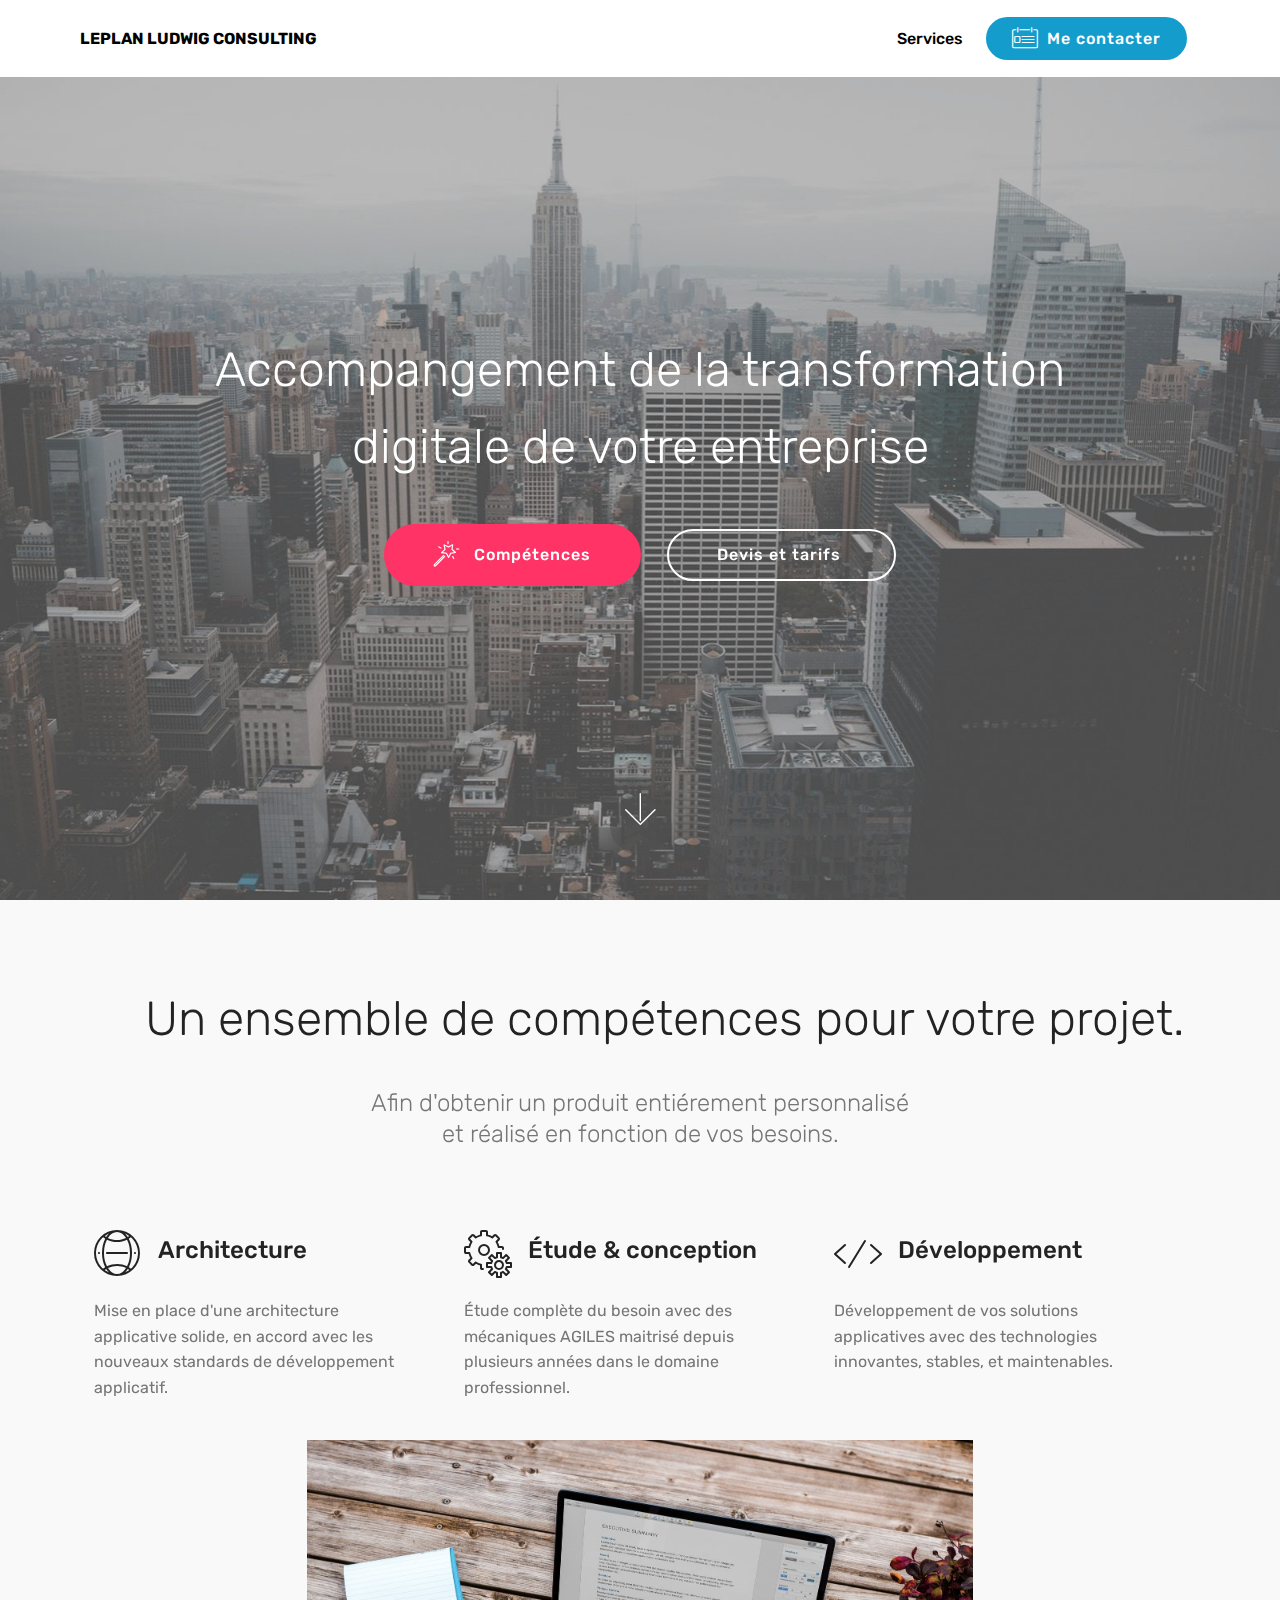
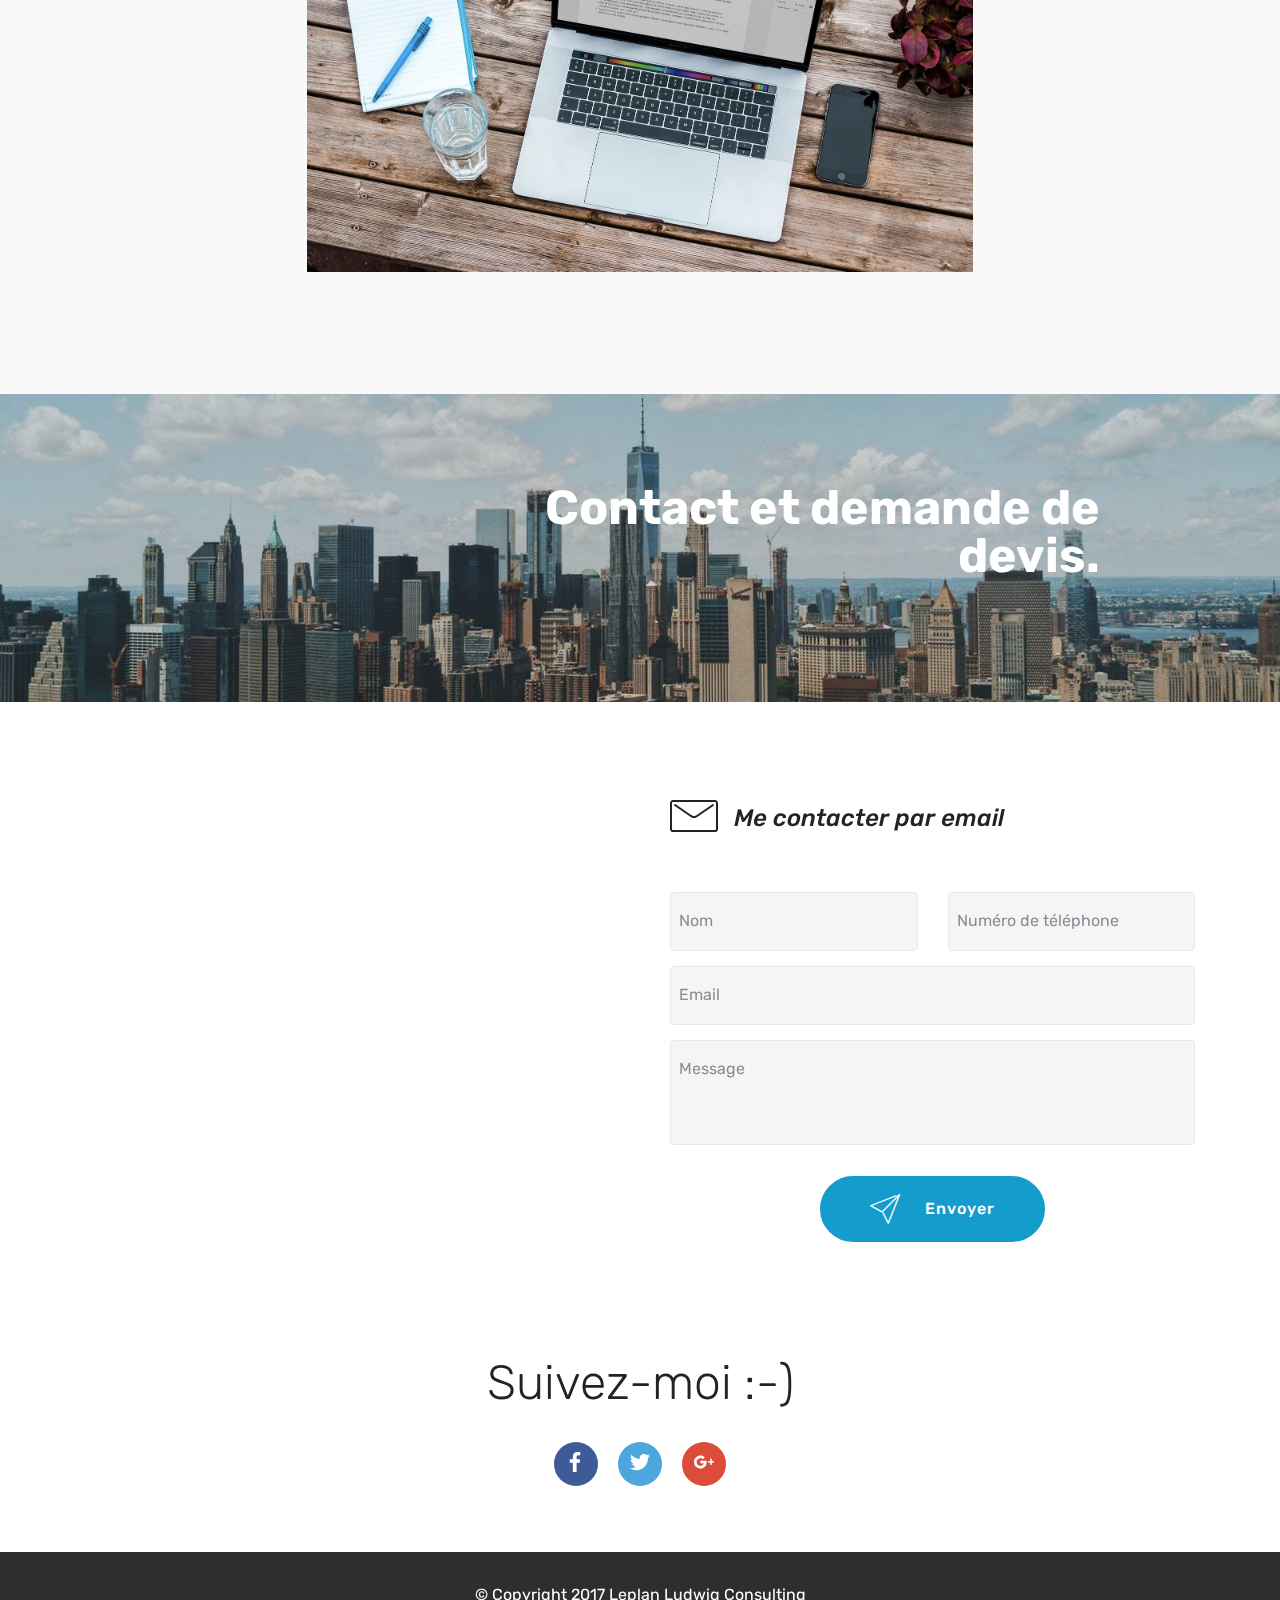
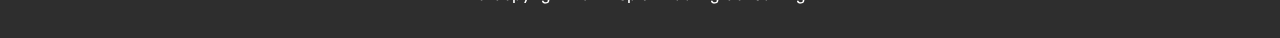
<file: index.html>
<!DOCTYPE html>
<html >
<head>
  <!-- Site made with Mobirise Website Builder v4.5.4, https://mobirise.com -->
  <meta charset="UTF-8">
  <meta http-equiv="X-UA-Compatible" content="IE=edge">
  <meta name="generator" content="Mobirise v4.5.4, mobirise.com">
  <meta name="viewport" content="width=device-width, initial-scale=1, minimum-scale=1">
  <link rel="shortcut icon" href="assets/images/logo2.png" type="image/x-icon">
  <meta name="description" content="">
  <title>Home</title>
  <link rel="stylesheet" href="assets/web/assets/mobirise-icons/mobirise-icons.css">
  <link rel="stylesheet" href="assets/tether/tether.min.css">
  <link rel="stylesheet" href="assets/bootstrap/css/bootstrap.min.css">
  <link rel="stylesheet" href="assets/bootstrap/css/bootstrap-grid.min.css">
  <link rel="stylesheet" href="assets/bootstrap/css/bootstrap-reboot.min.css">
  <link rel="stylesheet" href="assets/dropdown/css/style.css">
  <link rel="stylesheet" href="assets/socicon/css/styles.css">
  <link rel="stylesheet" href="assets/theme/css/style.css">
  <link rel="stylesheet" href="assets/mobirise/css/mbr-additional.css" type="text/css">
  
  
  
</head>
<body>
<section class="menu cid-qtOTsXtjfi" once="menu" id="menu2-0">

    

    <nav class="navbar navbar-expand beta-menu navbar-dropdown align-items-center navbar-fixed-top navbar-toggleable-sm">
        <button class="navbar-toggler navbar-toggler-right" type="button" data-toggle="collapse" data-target="#navbarSupportedContent" aria-controls="navbarSupportedContent" aria-expanded="false" aria-label="Toggle navigation">
            <div class="hamburger">
                <span></span>
                <span></span>
                <span></span>
                <span></span>
            </div>
        </button>
        <div class="menu-logo">
            <div class="navbar-brand">
                
                <span class="navbar-caption-wrap"><a class="navbar-caption text-black display-4" href="https://mobirise.com">
                        LEPLAN LUDWIG CONSULTING</a></span>
            </div>
        </div>
        <div class="collapse navbar-collapse" id="navbarSupportedContent">
            <ul class="navbar-nav nav-dropdown" data-app-modern-menu="true"><li class="nav-item">
                    <a class="nav-link link text-black display-4" href="https://mobirise.com">
                        Services
                    </a>
                </li></ul>
            <div class="navbar-buttons mbr-section-btn"><a class="btn btn-sm btn-primary display-4" href="tel:+1-234-567-8901"><span class="mbri-contact-form mbr-iconfont mbr-iconfont-btn"></span>
                    Me contacter</a></div>
        </div>
    </nav>
</section>

<section class="engine"><a href="https://mobirise.co/a">web site builder</a></section><section class="cid-qtOTEu62i6 mbr-fullscreen mbr-parallax-background" id="header2-2">

    

    <div class="mbr-overlay" style="opacity: 0.5; background-color: rgb(118, 118, 118);"></div>

    <div class="container align-center">
        <div class="row justify-content-md-center">
            <div class="mbr-white col-md-10">
                <h1 class="mbr-section-title mbr-bold pb-3 mbr-fonts-style display-1"></h1>
                
                <p class="mbr-text pb-3 mbr-fonts-style display-2">Accompangement de la transformation digitale de votre entreprise</p>
                <div class="mbr-section-btn"><a class="btn btn-md btn-secondary display-4" href="index.html#features14-3"><span class="mbri-magic-stick mbr-iconfont mbr-iconfont-btn"></span>Compétences</a>
                    <a class="btn btn-md btn-white-outline display-4" href="https://mobirise.com">Devis et tarifs&nbsp;</a></div>
            </div>
        </div>
    </div>
    <div class="mbr-arrow hidden-sm-down" aria-hidden="true">
        <a href="#next">
            <i class="mbri-down mbr-iconfont"></i>
        </a>
    </div>
</section>

<section class="features14 cid-qtP0PXh2oQ" id="features14-3">
    
    

    
    <div class="container align-center">
        <h2 class="mbr-section-title pb-3 mbr-fonts-style display-2"><p>&nbsp; &nbsp; Un ensemble de compétences pour votre projet.<br></p></h2>
        <h3 class="mbr-section-subtitle pb-5 mbr-fonts-style display-5">Afin d'obtenir un produit entiérement personnalisé<br> et réalisé en fonction de vos besoins.</h3>
        <div class="media-container-column">
            <div class="row justify-content-center">
                <div class="card p-4 col-12 col-md-6 col-lg-4">
                    <div class="media pb-3">
                        <div class="card-img align-self-center">
                            <span class="mbr-iconfont mbri-globe-2"></span>
                        </div>
                        <div class="media-body">
                            <h4 class="card-title py-2 align-left mbr-fonts-style display-5">Architecture&nbsp;</h4>
                        </div>
                    </div>                
                    <div class="card-box align-left">
                        <p class="mbr-text mbr-fonts-style display-7">Mise en place d'une architecture applicative solide, en accord avec les nouveaux standards de développement applicatif.&nbsp;</p>
                    </div>
                </div>

                <div class="card p-4 col-12 col-md-6 col-lg-4">
                <div class="media pb-3">
                    <div class="card-img align-self-center">
                        <span class="mbr-iconfont mbri-setting"></span>
                    </div>
                    <div class="media-body">
                        <h4 class="card-title py-2 align-left mbr-fonts-style display-5">Étude &amp; conception</h4>
                    </div>
                </div>
                    <div class="card-box align-left">
                        <p class="mbr-text mbr-fonts-style display-7">Étude complète du besoin avec des mécaniques AGILES maitrisé depuis plusieurs années dans le domaine professionnel.&nbsp;</p>
                    </div>
                </div>

                <div class="card p-4 col-12 col-md-6 col-lg-4">
                <div class="media pb-3">
                    <div class="card-img align-self-center">
                        <span class="mbr-iconfont mbri-code"></span>
                    </div>
                    <div class="media-body">
                        <h4 class="card-title py-2 align-left mbr-fonts-style display-5">Développement</h4>
                    </div>
                </div>
                    <div class="card-box align-left">
                        <p class="mbr-text mbr-fonts-style display-7">Développement de vos solutions applicatives avec des technologies innovantes, stables, et maintenables.&nbsp;</p>
                    </div>
                </div>

                
            </div>
            <div class="media-container-row">
                <div class="mbr-figure" style="width: 60%;">
                    <img src="assets/images/mbr-1667x1080.jpg" alt="Mobirise" title="">
                </div>
            </div>
        </div>
    </div>
</section>

<section class="mbr-section info2 cid-qtURJeNyk8" id="info2-b">

    

    <div class="mbr-overlay" style="opacity: 0.1; background-color: rgb(35, 35, 35);">
    </div>

    <div class="container">
        <div class="row justify-content-center">
            <div class="media-container-column col-12 col-lg-3 col-md-4">
                
            </div>
            <div class="media-container-column title col-12 col-lg-7 col-md-6">
                <h2 class="align-right mbr-bold mbr-white pb-3 mbr-fonts-style display-2">Contact et demande de devis.</h2>
                <h3 class="mbr-section-subtitle align-right mbr-light mbr-white mbr-fonts-style display-5"></h3>
            </div>
        </div>
    </div>
</section>

<section class="mbr-section form4 cid-qtT4qvCiZ9" id="form4-8">

    

    
    <div class="container">
        <div class="row">
            <div class="col-md-6">
                <div class="google-map"><iframe frameborder="0" style="border:0" src="https://www.google.com/maps/embed/v1/place?key=AIzaSyA0Dx_boXQiwvdz8sJHoYeZNVTdoWONYkU&amp;q=place_id:ChIJe1r5ZthH3UcRISplBduuaWg" allowfullscreen=""></iframe></div>
            </div>
            <div class="col-md-6">
                
                <div>
                    <div class="icon-block pb-3">
                        <span class="icon-block__icon">
                            <span class="mbri-letter mbr-iconfont"></span>
                        </span>
                        <h4 class="icon-block__title align-left mbr-fonts-style display-5">Me contacter par email</h4>
                    </div>
                    <div class="icon-contacts pb-3">
                        <h5 class="align-left mbr-fonts-style display-7"></h5>
                        <p class="mbr-text align-left mbr-fonts-style display-7"></p>
                    </div>
                </div>
                <div data-form-type="formoid">
                    <div data-form-alert="" hidden="">Votre demande à bien été prise en compte et sera traité des que possible. </div>
                    <form class="block mbr-form" action="https://mobirise.com/" method="post" data-form-title="Mobirise Form"><input type="hidden" data-form-email="true" value="KxWo4DYPNFx8UxuU9HLprtUOJocywohBU8VRF8HlqUeioZkRd+IX9F7/VTnkV87FLhcQR7k3GenlFnzUXa/lTtN+QBobRyUodswWzrNazPmythPkuUmJPaSGc+76bQXJ">
                        <div class="row">
                            <div class="col-md-6 multi-horizontal" data-for="name">
                                <input type="text" class="form-control input" name="name" data-form-field="Name" placeholder="Nom" required="" id="name-form4-8">
                            </div>
                            <div class="col-md-6 multi-horizontal" data-for="phone">
                                <input type="text" class="form-control input" name="phone" data-form-field="Phone" placeholder="Numéro de téléphone" required="" id="phone-form4-8">
                            </div>
                            <div class="col-md-12" data-for="email">
                                <input type="text" class="form-control input" name="email" data-form-field="Email" placeholder="Email" required="" id="email-form4-8">
                            </div>
                            <div class="col-md-12" data-for="message">
                                <textarea class="form-control input" name="message" rows="3" data-form-field="Message" placeholder="Message" style="resize:none" id="message-form4-8"></textarea>
                            </div>
                            <div class="input-group-btn col-md-12" style="margin-top: 10px;"><button href="" type="submit" class="btn btn-primary btn-form display-4"><span class="mbri-paper-plane mbr-iconfont mbr-iconfont-btn" style="font-size: 30px;"></span>Envoyer</button></div>
                        </div>
                    </form>
                </div>
            </div>
        </div>
    </div>
</section>

<section class="cid-qtT4xyKizo" id="social-buttons3-9">
    
    

    

    <div class="container">
        <div class="media-container-row">
            <div class="col-md-8 align-center">
                <h2 class="pb-3 mbr-section-title mbr-fonts-style display-2">Suivez-moi :-)</h2>
                <div>
                    <div class="mbr-social-likes">
                        <span class="btn btn-social socicon-bg-facebook facebook mx-2" title="Share link on Facebook">
                            <i class="socicon socicon-facebook"></i>
                        </span>
                        <span class="btn btn-social twitter socicon-bg-twitter mx-2" title="Share link on Twitter">
                            <i class="socicon socicon-twitter"></i>
                        </span>
                        <span class="btn btn-social plusone socicon-bg-googleplus mx-2" title="Share link on Google+">
                            <i class="socicon socicon-googleplus"></i>
                        </span>
                        
                        
                        
                        
                    </div>
                </div>
            </div>
        </div>
    </div>
</section>

<section once="" class="cid-qtUOTx8qMp" id="footer6-a">

    

    

    <div class="container">
        <div class="media-container-row align-center mbr-white">
            <div class="col-12">
                <p class="mbr-text mb-0 mbr-fonts-style display-7">
                    © Copyright 2017 Leplan Ludwig Consulting</p>
            </div>
        </div>
    </div>
</section>


  <script src="assets/web/assets/jquery/jquery.min.js"></script>
  <script src="assets/popper/popper.min.js"></script>
  <script src="assets/tether/tether.min.js"></script>
  <script src="assets/bootstrap/js/bootstrap.min.js"></script>
  <script src="assets/smoothscroll/smooth-scroll.js"></script>
  <script src="assets/dropdown/js/script.min.js"></script>
  <script src="assets/parallax/jarallax.min.js"></script>
  <script src="assets/sociallikes/social-likes.js"></script>
  <script src="assets/touchswipe/jquery.touch-swipe.min.js"></script>
  <script src="assets/theme/js/script.js"></script>
  <script src="assets/formoid/formoid.min.js"></script>
  
  
</body>
</html>
</file>
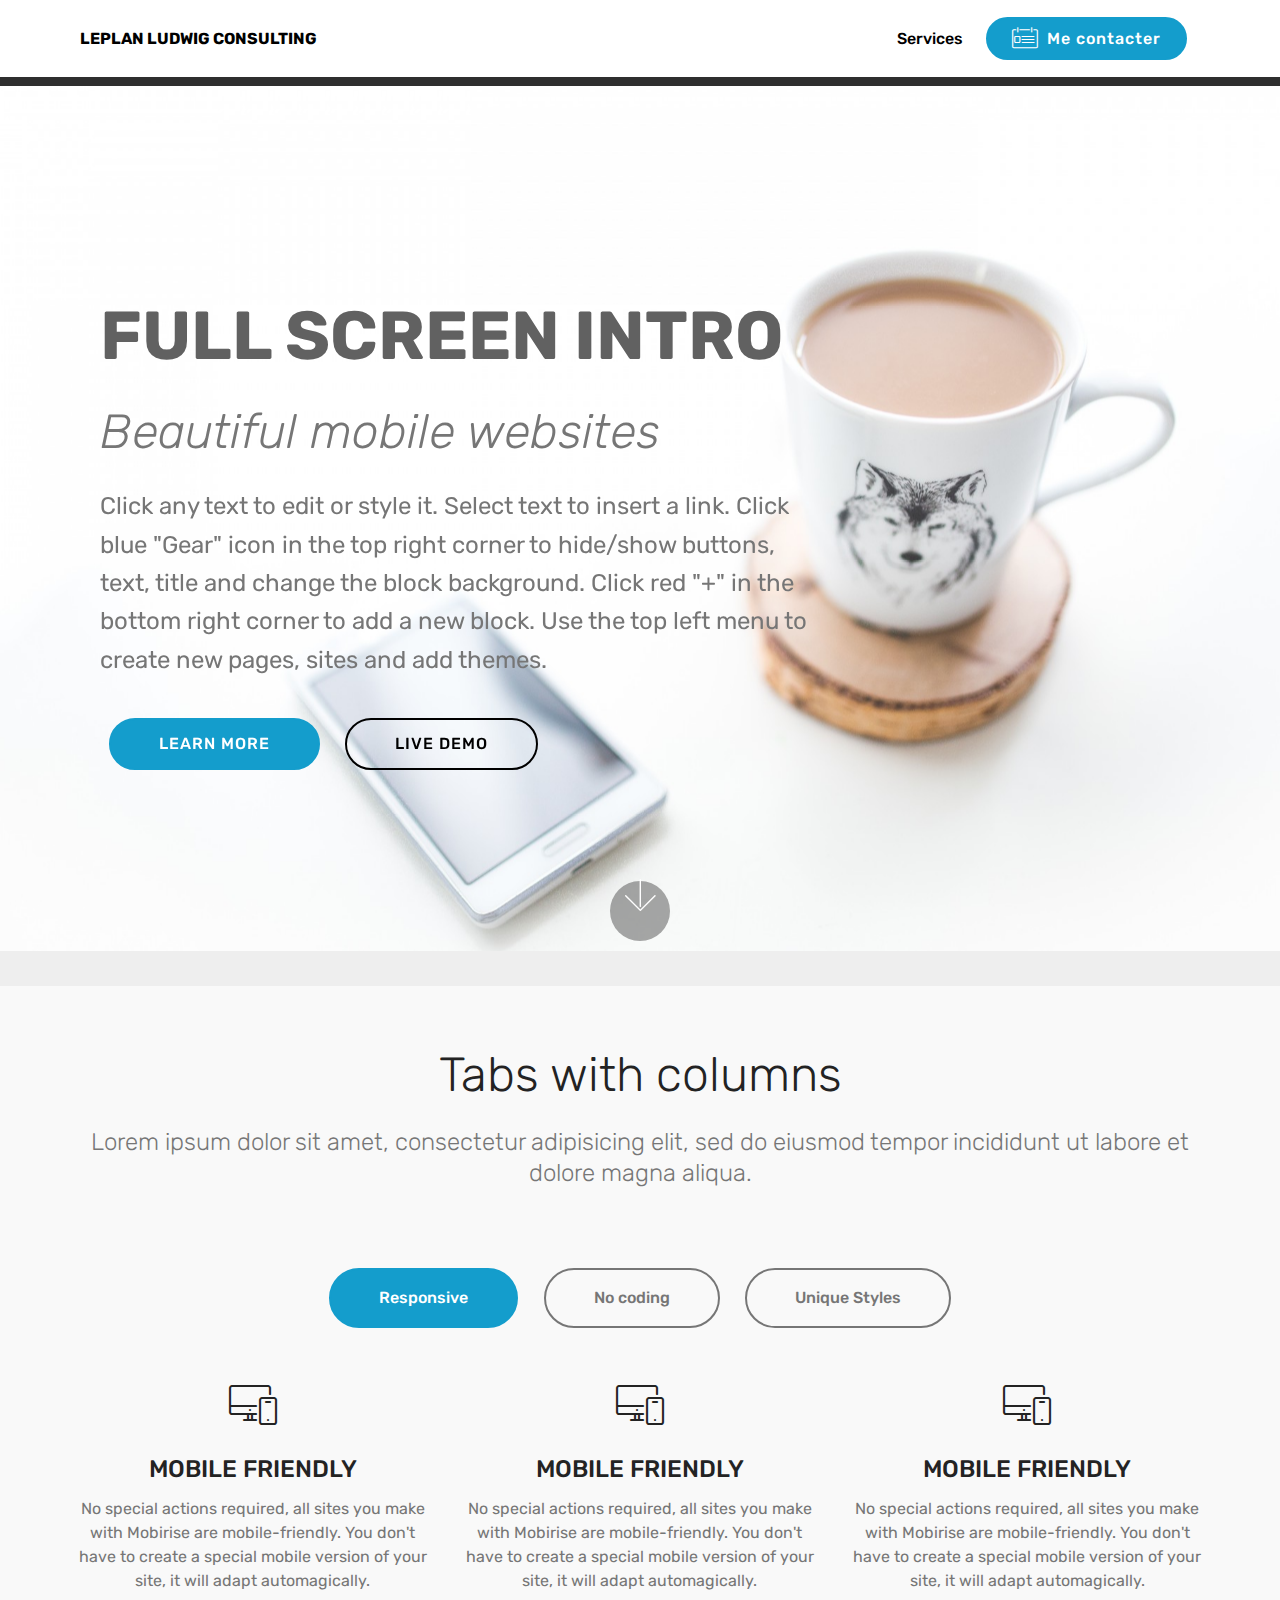
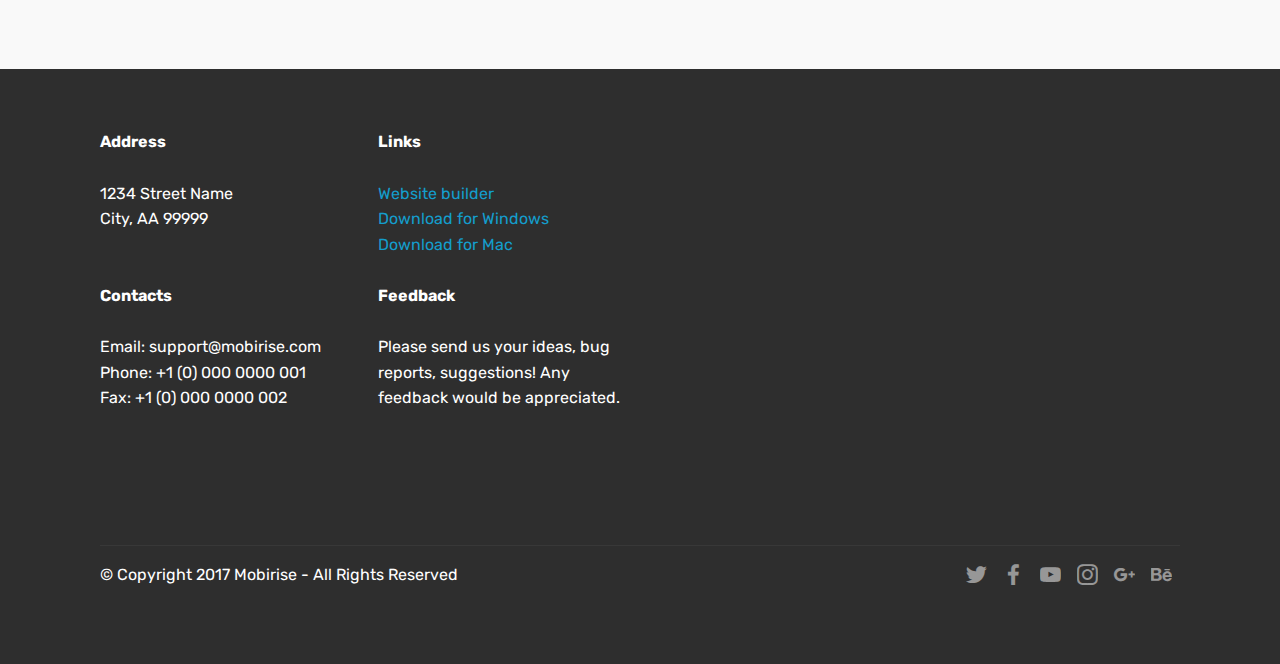
<file: page1.html>
<!DOCTYPE html>
<html >
<head>
  <!-- Site made with Mobirise Website Builder v4.5.4, https://mobirise.com -->
  <meta charset="UTF-8">
  <meta http-equiv="X-UA-Compatible" content="IE=edge">
  <meta name="generator" content="Mobirise v4.5.4, mobirise.com">
  <meta name="viewport" content="width=device-width, initial-scale=1, minimum-scale=1">
  <link rel="shortcut icon" href="assets/images/logo2.png" type="image/x-icon">
  <meta name="description" content="Website Builder Description">
  <title>Page 1</title>
  <link rel="stylesheet" href="assets/web/assets/mobirise-icons/mobirise-icons.css">
  <link rel="stylesheet" href="assets/tether/tether.min.css">
  <link rel="stylesheet" href="assets/bootstrap/css/bootstrap.min.css">
  <link rel="stylesheet" href="assets/bootstrap/css/bootstrap-grid.min.css">
  <link rel="stylesheet" href="assets/bootstrap/css/bootstrap-reboot.min.css">
  <link rel="stylesheet" href="assets/socicon/css/styles.css">
  <link rel="stylesheet" href="assets/dropdown/css/style.css">
  <link rel="stylesheet" href="assets/theme/css/style.css">
  <link rel="stylesheet" href="assets/mobirise/css/mbr-additional.css" type="text/css">
  
  
  
</head>
<body>
<section class="menu cid-qtOTsXtjfi" once="menu" id="menu2-f">

    

    <nav class="navbar navbar-expand beta-menu navbar-dropdown align-items-center navbar-fixed-top navbar-toggleable-sm">
        <button class="navbar-toggler navbar-toggler-right" type="button" data-toggle="collapse" data-target="#navbarSupportedContent" aria-controls="navbarSupportedContent" aria-expanded="false" aria-label="Toggle navigation">
            <div class="hamburger">
                <span></span>
                <span></span>
                <span></span>
                <span></span>
            </div>
        </button>
        <div class="menu-logo">
            <div class="navbar-brand">
                
                <span class="navbar-caption-wrap"><a class="navbar-caption text-black display-4" href="https://mobirise.com">
                        LEPLAN LUDWIG CONSULTING</a></span>
            </div>
        </div>
        <div class="collapse navbar-collapse" id="navbarSupportedContent">
            <ul class="navbar-nav nav-dropdown" data-app-modern-menu="true"><li class="nav-item">
                    <a class="nav-link link text-black display-4" href="https://mobirise.com">
                        Services
                    </a>
                </li></ul>
            <div class="navbar-buttons mbr-section-btn"><a class="btn btn-sm btn-primary display-4" href="tel:+1-234-567-8901"><span class="mbri-contact-form mbr-iconfont mbr-iconfont-btn"></span>
                    Me contacter</a></div>
        </div>
    </nav>
</section>

<section class="engine"><a href="https://mobirise.co/j">how to design your own website</a></section><section once="" class="cid-qtUOTx8qMp" id="footer6-g">

    

    

    <div class="container">
        <div class="media-container-row align-center mbr-white">
            <div class="col-12">
                <p class="mbr-text mb-0 mbr-fonts-style display-7">
                    © Copyright 2017 Leplan Ludwig Consulting</p>
            </div>
        </div>
    </div>
</section>

<section class="header9 cid-qCstBKbyy0 mbr-fullscreen mbr-parallax-background" id="header9-h">

    

    

    <div class="container">
        <div class="media-container-column mbr-white col-md-8">
            <h1 class="mbr-section-title align-left mbr-bold pb-3 mbr-fonts-style display-1">
                FULL SCREEN INTRO
            </h1>
            <h3 class="mbr-section-subtitle align-left mbr-light pb-3 mbr-fonts-style display-2">
                Beautiful mobile websites
            </h3>
            <p class="mbr-text align-left pb-3 mbr-fonts-style display-5">
                Click any text to edit or style it. Select text to insert a link. Click blue "Gear" icon in the top right corner to hide/show buttons, text, title and change the block background. Click red "+" in the bottom right corner to add a new block. Use the top left menu to create new pages, sites and add themes.
            </p>
            <div class="mbr-section-btn align-left">
                <a class="btn btn-md btn-primary display-4" href="https://mobirise.com">LEARN MORE</a>
                <a class="btn btn-md btn-black-outline display-4" href="https://mobirise.com">LIVE DEMO</a>
            </div>
        </div>
    </div>

    <div class="mbr-arrow hidden-sm-down" aria-hidden="true">
        <a href="#next">
            <i class="mbri-down mbr-iconfont"></i>
        </a>
    </div>
</section>

<section class="tabs3 cid-qCstHUl4aY" id="tabs3-i">

    

    

    <div class="container">
        <h2 class="mbr-section-title align-center pb-3 mbr-fonts-style display-2">
           Tabs with columns
        </h2>
        <h3 class="mbr-section-subtitle  display-5 align-center mbr-light mbr-fonts-style">
            Lorem ipsum dolor sit amet, consectetur adipisicing elit, sed do eiusmod tempor incididunt ut labore et dolore magna aliqua.
        </h3>
    </div>
    <div class="container-fluid">
        <div class="row tabcont">
            <ul class="nav nav-tabs pt-3 mt-5" role="tablist">
                <li class="nav-item mbr-fonts-style"><a class="nav-link active display-7" role="tab" data-toggle="tab" href="#tabs3-i_tab0" aria-expanded="true">
                        Responsive
                    </a></li>
                <li class="nav-item mbr-fonts-style"><a class="nav-link active display-7" role="tab" data-toggle="tab" href="#tabs3-i_tab1" aria-expanded="true">
                        No coding
                    </a></li>
                <li class="nav-item mbr-fonts-style"><a class="nav-link active display-7" role="tab" data-toggle="tab" href="#tabs3-i_tab2" aria-expanded="true">
                        Unique Styles
                    </a></li>
                
                
                
            </ul>
        </div>
    </div>

    <div class="container">
        <div class="row px-1">
            <div class="tab-content">
                <div id="tab1" class="tab-pane in active mbr-table" role="tabpanel">
                    <div class="row tab-content-row">
                        <div class="col-xs-12 col-md-6 col-lg-4">
                            <div class="card-img ">
                                <span class="mbri-responsive mbr-iconfont"></span>
                            </div>
                            <h4 class="mbr-element-title  align-center mbr-fonts-style pb-2 display-5">
                                MOBILE FRIENDLY
                            </h4>
                            <p class="mbr-section-text  align-center mbr-fonts-style display-7">
                                No special actions required, all sites you make with Mobirise are mobile-friendly. You don't have to create a special mobile version of your site, it will adapt automagically.
                            </p>
                        </div>

                        <div class="col-xs-12 col-md-6 col-lg-4">
                            <div class="card-img ">
                                <span class="mbri-responsive mbr-iconfont"></span>
                            </div>
                            <h4 class="mbr-element-title  align-center mbr-fonts-style pb-2 display-5">
                                MOBILE FRIENDLY
                            </h4>
                            <p class="mbr-section-text  align-center mbr-fonts-style display-7">
                                No special actions required, all sites you make with Mobirise are mobile-friendly. You don't have to create a special mobile version of your site, it will adapt automagically.
                            </p>
                        </div>

                        <div class="col-xs-12 col-md-6 col-lg-4">
                            <div class="card-img ">
                                <span class="mbri-responsive mbr-iconfont"></span>
                            </div>
                            <h4 class="mbr-element-title  align-center mbr-fonts-style pb-2 display-5">
                                MOBILE FRIENDLY
                            </h4>
                            <p class="mbr-section-text  align-center mbr-fonts-style display-7">
                                No special actions required, all sites you make with Mobirise are mobile-friendly. You don't have to create a special mobile version of your site, it will adapt automagically.
                            </p>
                        </div>

                        
                    </div>
                </div>

                <div id="tab2" class="tab-pane  mbr-table" role="tabpanel">
                    <div class="row tab-content-row">
                        <div class="col-xs-12 col-md-6 col-lg-4">
                            <div class="card-img ">
                                <span class="mbri-bootstrap mbr-iconfont"></span>
                            </div>
                            <h4 class="mbr-element-title  align-center mbr-fonts-style pb-2 display-5">
                                IT'S EASY AND SIMPLE
                            </h4>
                            <p class="mbr-section-text  align-center mbr-fonts-style display-7">
                                Cut down the development time with drag-and-drop website builder. Drop the blocks into the page, edit content inline and publish - no technical skills required.
                            </p>
                        </div>

                        <div class="col-xs-12 col-md-6 col-lg-4">
                            <div class="card-img ">
                                <span class="mbri-bootstrap mbr-iconfont"></span>
                            </div>
                            <h4 class="mbr-element-title  align-center mbr-fonts-style pb-2 display-5">
                                IT'S EASY AND SIMPLE
                            </h4>
                            <p class="mbr-section-text  align-center mbr-fonts-style display-7">
                                Cut down the development time with drag-and-drop website builder. Drop the blocks into the page, edit content inline and publish - no technical skills required.
                            </p>
                        </div>

                        <div class="col-xs-12 col-md-6 col-lg-4">
                            <div class="card-img ">
                                <span class="mbri-bootstrap mbr-iconfont"></span>
                            </div>
                            <h4 class="mbr-element-title  align-center mbr-fonts-style pb-2 display-5">
                                IT'S EASY AND SIMPLE
                            </h4>
                            <p class="mbr-section-text  align-center mbr-fonts-style display-7">
                                Cut down the development time with drag-and-drop website builder. Drop the blocks into the page, edit content inline and publish - no technical skills required.
                            </p>
                        </div>

                        
                    </div>
                </div>

                <div id="tab3" class="tab-pane  mbr-table" role="tabpanel">
                    <div class="row tab-content-row">
                        <div class="col-xs-12 col-md-6 col-lg-4">
                            <div class="card-img ">
                                <span class="mbri-extension mbr-iconfont"></span>
                            </div>
                            <h4 class="mbr-element-title  align-center mbr-fonts-style pb-2 display-5">
                                TRENDY WEBSITE BLOCKS
                            </h4>
                            <p class="mbr-section-text  align-center mbr-fonts-style display-7">
                                Choose from the large selection  pre-made blocks - full-screen intro, bootstrap carousel, slider, responsive image gallery with, parallax scrolling, sticky header and more.
                            </p>
                        </div>

                        <div class="col-xs-12 col-md-6 col-lg-4">
                            <div class="card-img ">
                                <span class="mbri-extension mbr-iconfont"></span>
                            </div>
                            <h4 class="mbr-element-title  align-center mbr-fonts-style pb-2 display-5">
                                TRENDY WEBSITE BLOCKS
                            </h4>
                            <p class="mbr-section-text  align-center mbr-fonts-style display-7">
                                Choose from the large selection  pre-made blocks - full-screen intro, bootstrap carousel, slider, responsive image gallery with, parallax scrolling, sticky header and more.
                            </p>
                        </div>

                        <div class="col-xs-12 col-md-6 col-lg-4">
                            <div class="card-img ">
                                <span class="mbri-extension mbr-iconfont"></span>
                            </div>
                            <h4 class="mbr-element-title  align-center mbr-fonts-style pb-2 display-5">
                                TRENDY WEBSITE BLOCKS
                            </h4>
                            <p class="mbr-section-text  align-center mbr-fonts-style display-7">
                                Choose from the large selection  pre-made blocks - full-screen intro, bootstrap carousel, slider, responsive image gallery with, parallax scrolling, sticky header and more.
                            </p>
                        </div>

                        
                    </div>
                </div>

                <div id="tab4" class="tab-pane  mbr-table" role="tabpanel">
                    <div class="row tab-content-row">
                        <div class="col-xs-12 col-md-6 col-lg-4">
                            <div class="card-img ">
                                <span class="mbri-responsive mbr-iconfont"></span>
                            </div>
                            <h4 class="mbr-element-title  align-center mbr-fonts-style pb-2 display-5">
                                MOBILE FRIENDLY
                            </h4>
                            <p class="mbr-section-text  align-center mbr-fonts-style display-7">
                                No special actions required, all sites you make with Mobirise are mobile-friendly. You don't have to create a special mobile version of your site, it will adapt automagically.
                            </p>
                        </div>

                        <div class="col-xs-12 col-md-6 col-lg-4">
                            <div class="card-img ">
                                <span class="mbri-responsive mbr-iconfont"></span>
                            </div>
                            <h4 class="mbr-element-title  align-center mbr-fonts-style pb-2 display-5">
                                MOBILE FRIENDLY
                            </h4>
                            <p class="mbr-section-text  align-center mbr-fonts-style display-7">
                                No special actions required, all sites you make with Mobirise are mobile-friendly. You don't have to create a special mobile version of your site, it will adapt automagically.
                            </p>
                        </div>

                        <div class="col-xs-12 col-md-6 col-lg-4">
                            <div class="card-img ">
                                <span class="mbri-responsive mbr-iconfont"></span>
                            </div>
                            <h4 class="mbr-element-title  align-center mbr-fonts-style pb-2 display-5">
                                MOBILE FRIENDLY
                            </h4>
                            <p class="mbr-section-text  align-center mbr-fonts-style display-7">
                                No special actions required, all sites you make with Mobirise are mobile-friendly. You don't have to create a special mobile version of your site, it will adapt automagically.
                            </p>
                        </div>

                        
                    </div>
                </div>

                <div id="tab5" class="tab-pane  mbr-table" role="tabpanel">
                    <div class="row tab-content-row">
                        <div class="col-xs-12 col-md-6 col-lg-4">
                            <div class="card-img ">
                                <span class="mbri-bootstrap mbr-iconfont"></span>
                            </div>
                            <h4 class="mbr-element-title  align-center mbr-fonts-style pb-2 display-5">
                                IT'S EASY AND SIMPLE
                            </h4>
                            <p class="mbr-section-text  align-center mbr-fonts-style display-7">
                                Cut down the development time with drag-and-drop website builder. Drop the blocks into the page, edit content inline and publish - no technical skills required.
                            </p>
                        </div>

                        <div class="col-xs-12 col-md-6 col-lg-4">
                            <div class="card-img ">
                                <span class="mbri-bootstrap mbr-iconfont"></span>
                            </div>
                            <h4 class="mbr-element-title  align-center mbr-fonts-style pb-2 display-5">
                                IT'S EASY AND SIMPLE
                            </h4>
                            <p class="mbr-section-text  align-center mbr-fonts-style display-7">
                                Cut down the development time with drag-and-drop website builder. Drop the blocks into the page, edit content inline and publish - no technical skills required.
                            </p>
                        </div>

                        <div class="col-xs-12 col-md-6 col-lg-4">
                            <div class="card-img ">
                                <span class="mbri-bootstrap mbr-iconfont"></span>
                            </div>
                            <h4 class="mbr-element-title  align-center mbr-fonts-style pb-2 display-5">
                                IT'S EASY AND SIMPLE
                            </h4>
                            <p class="mbr-section-text  align-center mbr-fonts-style display-7">
                                Cut down the development time with drag-and-drop website builder. Drop the blocks into the page, edit content inline and publish - no technical skills required.
                            </p>
                        </div>

                        
                    </div>
                </div>

                <div id="tab6" class="tab-pane  mbr-table" role="tabpanel">
                    <div class="row tab-content-row">
                        <div class="col-xs-12 col-md-6 col-lg-4">
                            <div class="card-img ">
                                <span class="mbri-extension mbr-iconfont"></span>
                            </div>
                            <h4 class="mbr-element-title  align-center mbr-fonts-style pb-2 display-5">
                                TRENDY WEBSITE BLOCKS
                            </h4>
                            <p class="mbr-section-text  align-center mbr-fonts-style display-7">
                                Choose from the large selection  pre-made blocks - full-screen intro, bootstrap carousel, slider, responsive image gallery with, parallax scrolling, sticky header and more.
                            </p>
                        </div>

                        <div class="col-xs-12 col-md-6 col-lg-4">
                            <div class="card-img ">
                                <span class="mbri-extension mbr-iconfont"></span>
                            </div>
                            <h4 class="mbr-element-title  align-center mbr-fonts-style pb-2 display-5">
                                TRENDY WEBSITE BLOCKS
                            </h4>
                            <p class="mbr-section-text  align-center mbr-fonts-style display-7">
                                Choose from the large selection  pre-made blocks - full-screen intro, bootstrap carousel, slider, responsive image gallery with, parallax scrolling, sticky header and more.
                            </p>
                        </div>

                        <div class="col-xs-12 col-md-6 col-lg-4">
                            <div class="card-img ">
                                <span class="mbri-extension mbr-iconfont"></span>
                            </div>
                            <h4 class="mbr-element-title  align-center mbr-fonts-style pb-2 display-5">
                                TRENDY WEBSITE BLOCKS
                            </h4>
                            <p class="mbr-section-text  align-center mbr-fonts-style display-7">
                                Choose from the large selection  pre-made blocks - full-screen intro, bootstrap carousel, slider, responsive image gallery with, parallax scrolling, sticky header and more.
                            </p>
                        </div>

                        
                    </div>
                </div>
            </div>
        </div>
    </div>
</section>

<section class="cid-qCstM1JFDj" id="footer2-j">

    

    

    <div class="container">
        <div class="media-container-row content mbr-white">
            <div class="col-12 col-md-3 mbr-fonts-style display-7">
                <p class="mbr-text">
                    <strong>Address</strong>
                    <br>
                    <br>1234 Street Name
                    <br>City, AA 99999
                    <br>
                    <br>
                    <br><strong>Contacts</strong>
                    <br>
                    <br>Email: support@mobirise.com
                    <br>Phone: +1 (0) 000 0000 001
                    <br>Fax: +1 (0) 000 0000 002
                </p>
            </div>
            <div class="col-12 col-md-3 mbr-fonts-style display-7">
                <p class="mbr-text">
                    <strong>Links</strong>
                    <br>
                    <br><a class="text-primary" href="https://mobirise.com/">Website builder</a>
                    <br><a class="text-primary" href="https://mobirise.com/mobirise-free-win.zip">Download for Windows</a>
                    <br><a class="text-primary" href="https: //mobirise.com/mobirise-free-mac.zip">Download for Mac</a>
                    <br>
                    <br><strong>Feedback</strong>
                    <br>
                    <br>Please send us your ideas, bug reports, suggestions! Any feedback would be appreciated.
                </p>
            </div>
            <div class="col-12 col-md-6">
                <div class="google-map"><iframe frameborder="0" style="border:0" src="https://www.google.com/maps/embed/v1/place?key=AIzaSyA0Dx_boXQiwvdz8sJHoYeZNVTdoWONYkU&amp;q=place_id:ChIJn6wOs6lZwokRLKy1iqRcoKw" allowfullscreen=""></iframe></div>
            </div>
        </div>
        <div class="footer-lower">
            <div class="media-container-row">
                <div class="col-sm-12">
                    <hr>
                </div>
            </div>
            <div class="media-container-row mbr-white">
                <div class="col-sm-6 copyright">
                    <p class="mbr-text mbr-fonts-style display-7">
                        © Copyright 2017 Mobirise - All Rights Reserved
                    </p>
                </div>
                <div class="col-md-6">
                    <div class="social-list align-right">
                        <div class="soc-item">
                            <a href="https://twitter.com/mobirise" target="_blank">
                                <span class="socicon-twitter socicon mbr-iconfont mbr-iconfont-social"></span>
                            </a>
                        </div>
                        <div class="soc-item">
                            <a href="https://www.facebook.com/pages/Mobirise/1616226671953247" target="_blank">
                                <span class="socicon-facebook socicon mbr-iconfont mbr-iconfont-social"></span>
                            </a>
                        </div>
                        <div class="soc-item">
                            <a href="https://www.youtube.com/c/mobirise" target="_blank">
                                <span class="socicon-youtube socicon mbr-iconfont mbr-iconfont-social"></span>
                            </a>
                        </div>
                        <div class="soc-item">
                            <a href="https://instagram.com/mobirise" target="_blank">
                                <span class="socicon-instagram socicon mbr-iconfont mbr-iconfont-social"></span>
                            </a>
                        </div>
                        <div class="soc-item">
                            <a href="https://plus.google.com/u/0/+Mobirise" target="_blank">
                                <span class="socicon-googleplus socicon mbr-iconfont mbr-iconfont-social"></span>
                            </a>
                        </div>
                        <div class="soc-item">
                            <a href="https://www.behance.net/Mobirise" target="_blank">
                                <span class="socicon-behance socicon mbr-iconfont mbr-iconfont-social"></span>
                            </a>
                        </div>
                    </div>
                </div>
            </div>
        </div>
    </div>
</section>


  <script src="assets/web/assets/jquery/jquery.min.js"></script>
  <script src="assets/popper/popper.min.js"></script>
  <script src="assets/tether/tether.min.js"></script>
  <script src="assets/bootstrap/js/bootstrap.min.js"></script>
  <script src="assets/dropdown/js/script.min.js"></script>
  <script src="assets/touchswipe/jquery.touch-swipe.min.js"></script>
  <script src="assets/parallax/jarallax.min.js"></script>
  <script src="assets/smoothscroll/smooth-scroll.js"></script>
  <script src="assets/theme/js/script.js"></script>
  
  
</body>
</html>
</file>
<file: assets/web/assets/mobirise-icons/mobirise-icons.css>
@font-face {
  font-family: 'MobiriseIcons';
  src:  url('mobirise-icons.eot?spat4u');
  src:  url('mobirise-icons.eot?spat4u#iefix') format('embedded-opentype'),
    url('mobirise-icons.ttf?spat4u') format('truetype'),
    url('mobirise-icons.woff?spat4u') format('woff'),
    url('mobirise-icons.svg?spat4u#MobiriseIcons') format('svg');
  font-weight: normal;
  font-style: normal;
}

[class^="mbri-"], [class*=" mbri-"] {
  /* use !important to prevent issues with browser extensions that change fonts */
  font-family: MobiriseIcons !important;
  speak: none;
  font-style: normal;
  font-weight: normal;
  font-variant: normal;
  text-transform: none;
  line-height: 1;

  /* Better Font Rendering =========== */
  -webkit-font-smoothing: antialiased;
  -moz-osx-font-smoothing: grayscale;
}

.mbri-add-submenu:before {
  content: "\e900";
}
.mbri-alert:before {
  content: "\e901";
}
.mbri-align-center:before {
  content: "\e902";
}
.mbri-align-justify:before {
  content: "\e903";
}
.mbri-align-left:before {
  content: "\e904";
}
.mbri-align-right:before {
  content: "\e905";
}
.mbri-android:before {
  content: "\e906";
}
.mbri-apple:before {
  content: "\e907";
}
.mbri-arrow-down:before {
  content: "\e908";
}
.mbri-arrow-next:before {
  content: "\e909";
}
.mbri-arrow-prev:before {
  content: "\e90a";
}
.mbri-arrow-up:before {
  content: "\e90b";
}
.mbri-bold:before {
  content: "\e90c";
}
.mbri-bookmark:before {
  content: "\e90d";
}
.mbri-bootstrap:before {
  content: "\e90e";
}
.mbri-briefcase:before {
  content: "\e90f";
}
.mbri-browse:before {
  content: "\e910";
}
.mbri-bulleted-list:before {
  content: "\e911";
}
.mbri-calendar:before {
  content: "\e912";
}
.mbri-camera:before {
  content: "\e913";
}
.mbri-cart-add:before {
  content: "\e914";
}
.mbri-cart-full:before {
  content: "\e915";
}
.mbri-cash:before {
  content: "\e916";
}
.mbri-change-style:before {
  content: "\e917";
}
.mbri-chat:before {
  content: "\e918";
}
.mbri-clock:before {
  content: "\e919";
}
.mbri-close:before {
  content: "\e91a";
}
.mbri-cloud:before {
  content: "\e91b";
}
.mbri-code:before {
  content: "\e91c";
}
.mbri-contact-form:before {
  content: "\e91d";
}
.mbri-credit-card:before {
  content: "\e91e";
}
.mbri-cursor-click:before {
  content: "\e91f";
}
.mbri-cust-feedback:before {
  content: "\e920";
}
.mbri-database:before {
  content: "\e921";
}
.mbri-delivery:before {
  content: "\e922";
}
.mbri-desktop:before {
  content: "\e923";
}
.mbri-devices:before {
  content: "\e924";
}
.mbri-down:before {
  content: "\e925";
}
.mbri-download:before {
  content: "\e989";
}
.mbri-drag-n-drop:before {
  content: "\e927";
}
.mbri-drag-n-drop2:before {
  content: "\e928";
}
.mbri-edit:before {
  content: "\e929";
}
.mbri-edit2:before {
  content: "\e92a";
}
.mbri-error:before {
  content: "\e92b";
}
.mbri-extension:before {
  content: "\e92c";
}
.mbri-features:before {
  content: "\e92d";
}
.mbri-file:before {
  content: "\e92e";
}
.mbri-flag:before {
  content: "\e92f";
}
.mbri-folder:before {
  content: "\e930";
}
.mbri-gift:before {
  content: "\e931";
}
.mbri-github:before {
  content: "\e932";
}
.mbri-globe:before {
  content: "\e933";
}
.mbri-globe-2:before {
  content: "\e934";
}
.mbri-growing-chart:before {
  content: "\e935";
}
.mbri-hearth:before {
  content: "\e936";
}
.mbri-help:before {
  content: "\e937";
}
.mbri-home:before {
  content: "\e938";
}
.mbri-hot-cup:before {
  content: "\e939";
}
.mbri-idea:before {
  content: "\e93a";
}
.mbri-image-gallery:before {
  content: "\e93b";
}
.mbri-image-slider:before {
  content: "\e93c";
}
.mbri-info:before {
  content: "\e93d";
}
.mbri-italic:before {
  content: "\e93e";
}
.mbri-key:before {
  content: "\e93f";
}
.mbri-laptop:before {
  content: "\e940";
}
.mbri-layers:before {
  content: "\e941";
}
.mbri-left-right:before {
  content: "\e942";
}
.mbri-left:before {
  content: "\e943";
}
.mbri-letter:before {
  content: "\e944";
}
.mbri-like:before {
  content: "\e945";
}
.mbri-link:before {
  content: "\e946";
}
.mbri-lock:before {
  content: "\e947";
}
.mbri-login:before {
  content: "\e948";
}
.mbri-logout:before {
  content: "\e949";
}
.mbri-magic-stick:before {
  content: "\e94a";
}
.mbri-map-pin:before {
  content: "\e94b";
}
.mbri-menu:before {
  content: "\e94c";
}
.mbri-mobile:before {
  content: "\e94d";
}
.mbri-mobile2:before {
  content: "\e94e";
}
.mbri-mobirise:before {
  content: "\e94f";
}
.mbri-more-horizontal:before {
  content: "\e950";
}
.mbri-more-vertical:before {
  content: "\e951";
}
.mbri-music:before {
  content: "\e952";
}
.mbri-new-file:before {
  content: "\e953";
}
.mbri-numbered-list:before {
  content: "\e954";
}
.mbri-opened-folder:before {
  content: "\e955";
}
.mbri-pages:before {
  content: "\e956";
}
.mbri-paper-plane:before {
  content: "\e957";
}
.mbri-paperclip:before {
  content: "\e958";
}
.mbri-photo:before {
  content: "\e959";
}
.mbri-photos:before {
  content: "\e95a";
}
.mbri-pin:before {
  content: "\e95b";
}
.mbri-play:before {
  content: "\e95c";
}
.mbri-plus:before {
  content: "\e95d";
}
.mbri-preview:before {
  content: "\e95e";
}
.mbri-print:before {
  content: "\e95f";
}
.mbri-protect:before {
  content: "\e960";
}
.mbri-question:before {
  content: "\e961";
}
.mbri-quote-left:before {
  content: "\e962";
}
.mbri-quote-right:before {
  content: "\e963";
}
.mbri-refresh:before {
  content: "\e964";
}
.mbri-responsive:before {
  content: "\e965";
}
.mbri-right:before {
  content: "\e966";
}
.mbri-rocket:before {
  content: "\e967";
}
.mbri-sad-face:before {
  content: "\e968";
}
.mbri-sale:before {
  content: "\e969";
}
.mbri-save:before {
  content: "\e96a";
}
.mbri-search:before {
  content: "\e96b";
}
.mbri-setting:before {
  content: "\e96c";
}
.mbri-setting2:before {
  content: "\e96d";
}
.mbri-setting3:before {
  content: "\e96e";
}
.mbri-share:before {
  content: "\e96f";
}
.mbri-shopping-bag:before {
  content: "\e970";
}
.mbri-shopping-basket:before {
  content: "\e971";
}
.mbri-shopping-cart:before {
  content: "\e972";
}
.mbri-sites:before {
  content: "\e973";
}
.mbri-smile-face:before {
  content: "\e974";
}
.mbri-speed:before {
  content: "\e975";
}
.mbri-star:before {
  content: "\e976";
}
.mbri-success:before {
  content: "\e977";
}
.mbri-sun:before {
  content: "\e978";
}
.mbri-sun2:before {
  content: "\e979";
}
.mbri-tablet:before {
  content: "\e97a";
}
.mbri-tablet-vertical:before {
  content: "\e97b";
}
.mbri-target:before {
  content: "\e97c";
}
.mbri-timer:before {
  content: "\e97d";
}
.mbri-to-ftp:before {
  content: "\e97e";
}
.mbri-to-local-drive:before {
  content: "\e97f";
}
.mbri-touch-swipe:before {
  content: "\e980";
}
.mbri-touch:before {
  content: "\e981";
}
.mbri-trash:before {
  content: "\e982";
}
.mbri-underline:before {
  content: "\e983";
}
.mbri-unlink:before {
  content: "\e984";
}
.mbri-unlock:before {
  content: "\e985";
}
.mbri-up-down:before {
  content: "\e986";
}
.mbri-up:before {
  content: "\e987";
}
.mbri-update:before {
  content: "\e988";
}
.mbri-upload:before {
 content: "\e926"; 
}
.mbri-user:before {
  content: "\e98a";
}
.mbri-user2:before {
  content: "\e98b";
}
.mbri-users:before {
  content: "\e98c";
}
.mbri-video:before {
  content: "\e98d";
}
.mbri-video-play:before {
  content: "\e98e";
}
.mbri-watch:before {
  content: "\e98f";
}
.mbri-website-theme:before {
  content: "\e990";
}
.mbri-wifi:before {
  content: "\e991";
}
.mbri-windows:before {
  content: "\e992";
}
.mbri-zoom-out:before {
  content: "\e993";
}
.mbri-redo:before {
  content: "\e994";
}
.mbri-undo:before {
  content: "\e995";
}
</file>
<file: assets/dropdown/css/style.css>
.navbar-dropdown {
  left: 0;
  padding: 0;
  position: absolute;
  right: 0;
  top: 0;
  transition: all 0.45s ease;
  z-index: 1030;
  background: #282828; }
  .navbar-dropdown .navbar-logo {
    margin-right: 0.8rem;
    transition: margin 0.3s ease-in-out;
    vertical-align: middle; }
    .navbar-dropdown .navbar-logo img {
      height: 3.125rem;
      transition: all 0.3s ease-in-out; }
    .navbar-dropdown .navbar-logo.mbr-iconfont {
      font-size: 3.125rem;
      line-height: 3.125rem; }
  .navbar-dropdown .navbar-caption {
    font-weight: 700;
    white-space: normal;
    vertical-align: -4px;
    line-height: 3.125rem !important; }
    .navbar-dropdown .navbar-caption, .navbar-dropdown .navbar-caption:hover {
      color: inherit;
      text-decoration: none; }
  .navbar-dropdown .mbr-iconfont + .navbar-caption {
    vertical-align: -1px; }
  .navbar-dropdown.navbar-fixed-top {
    position: fixed; }
  .navbar-dropdown .navbar-brand span {
    vertical-align: -4px; }
  .navbar-dropdown.bg-color.transparent {
    background: none; }
  .navbar-dropdown.navbar-short .navbar-brand {
    padding: 0.625rem 0; }
    .navbar-dropdown.navbar-short .navbar-brand span {
      vertical-align: -1px; }
  .navbar-dropdown.navbar-short .navbar-caption {
    line-height: 2.375rem !important;
    vertical-align: -2px; }
  .navbar-dropdown.navbar-short .navbar-logo {
    margin-right: 0.5rem; }
    .navbar-dropdown.navbar-short .navbar-logo img {
      height: 2.375rem; }
    .navbar-dropdown.navbar-short .navbar-logo.mbr-iconfont {
      font-size: 2.375rem;
      line-height: 2.375rem; }
  .navbar-dropdown.navbar-short .mbr-table-cell {
    height: 3.625rem; }
  .navbar-dropdown .navbar-close {
    left: 0.6875rem;
    position: fixed;
    top: 0.75rem;
    z-index: 1000; }
  .navbar-dropdown .hamburger-icon {
    content: "";
    display: inline-block;
    vertical-align: middle;
    width: 16px;
    -webkit-box-shadow: 0 -6px 0 1px #282828,0 0 0 1px #282828,0 6px 0 1px #282828;
    -moz-box-shadow: 0 -6px 0 1px #282828,0 0 0 1px #282828,0 6px 0 1px #282828;
    box-shadow: 0 -6px 0 1px #282828,0 0 0 1px #282828,0 6px 0 1px #282828; }

.dropdown-menu .dropdown-toggle[data-toggle="dropdown-submenu"]::after {
  border-bottom: 0.35em solid transparent;
  border-left: 0.35em solid;
  border-right: 0;
  border-top: 0.35em solid transparent;
  margin-left: 0.3rem; }

.dropdown-menu .dropdown-item:focus {
  outline: 0; }

.nav-dropdown {
  font-size: 0.75rem;
  font-weight: 500;
  height: auto !important; }
  .nav-dropdown .nav-btn {
    padding-left: 1rem; }
  .nav-dropdown .link {
    margin: .667em 1.667em;
    font-weight: 500;
    padding: 0;
    transition: color .2s ease-in-out; }
    .nav-dropdown .link.dropdown-toggle {
      margin-right: 2.583em; }
      .nav-dropdown .link.dropdown-toggle::after {
        margin-left: .25rem;
        border-top: 0.35em solid;
        border-right: 0.35em solid transparent;
        border-left: 0.35em solid transparent;
        border-bottom: 0; }
      .nav-dropdown .link.dropdown-toggle[aria-expanded="true"] {
        margin: 0;
        padding: 0.667em 3.263em  0.667em 1.667em; }
  .nav-dropdown .link::after,
  .nav-dropdown .dropdown-item::after {
    color: inherit; }
  .nav-dropdown .btn {
    font-size: 0.75rem;
    font-weight: 700;
    letter-spacing: 0;
    margin-bottom: 0;
    padding-left: 1.25rem;
    padding-right: 1.25rem; }
  .nav-dropdown .dropdown-menu {
    border-radius: 0;
    border: 0;
    left: 0;
    margin: 0;
    padding-bottom: 1.25rem;
    padding-top: 1.25rem;
    position: relative; }
  .nav-dropdown .dropdown-submenu {
    margin-left: 0.125rem;
    top: 0; }
  .nav-dropdown .dropdown-item {
    font-weight: 500;
    line-height: 2;
    padding: 0.3846em 4.615em 0.3846em 1.5385em;
    position: relative;
    transition: color .2s ease-in-out, background-color .2s ease-in-out; }
    .nav-dropdown .dropdown-item::after {
      margin-top: -0.3077em;
      position: absolute;
      right: 1.1538em;
      top: 50%; }
    .nav-dropdown .dropdown-item:focus, .nav-dropdown .dropdown-item:hover {
      background: none; }

@media (max-width: 767px) {
  .nav-dropdown.navbar-toggleable-sm {
    bottom: 0;
    display: none;
    left: 0;
    overflow-x: hidden;
    position: fixed;
    top: 0;
    transform: translateX(-100%);
    -ms-transform: translateX(-100%);
    -webkit-transform: translateX(-100%);
    width: 18.75rem;
    z-index: 999; } }
.nav-dropdown.navbar-toggleable-xl {
  bottom: 0;
  display: none;
  left: 0;
  overflow-x: hidden;
  position: fixed;
  top: 0;
  transform: translateX(-100%);
  -ms-transform: translateX(-100%);
  -webkit-transform: translateX(-100%);
  width: 18.75rem;
  z-index: 999; }

.nav-dropdown-sm {
  display: block !important;
  overflow-x: hidden;
  overflow: auto;
  padding-top: 3.875rem; }
  .nav-dropdown-sm::after {
    content: "";
    display: block;
    height: 3rem;
    width: 100%; }
  .nav-dropdown-sm.collapse.in ~ .navbar-close {
    display: block !important; }
  .nav-dropdown-sm.collapsing, .nav-dropdown-sm.collapse.in {
    transform: translateX(0);
    -ms-transform: translateX(0);
    -webkit-transform: translateX(0);
    transition: all 0.25s ease-out;
    -webkit-transition: all 0.25s ease-out;
    background: #282828; }
  .nav-dropdown-sm.collapsing[aria-expanded="false"] {
    transform: translateX(-100%);
    -ms-transform: translateX(-100%);
    -webkit-transform: translateX(-100%); }
  .nav-dropdown-sm .nav-item {
    display: block;
    margin-left: 0 !important;
    padding-left: 0; }
  .nav-dropdown-sm .link,
  .nav-dropdown-sm .dropdown-item {
    border-top: 1px dotted rgba(255, 255, 255, 0.1);
    font-size: 0.8125rem;
    line-height: 1.6;
    margin: 0 !important;
    padding: 0.875rem 2.4rem 0.875rem 1.5625rem !important;
    position: relative;
    white-space: normal; }
    .nav-dropdown-sm .link:focus, .nav-dropdown-sm .link:hover,
    .nav-dropdown-sm .dropdown-item:focus,
    .nav-dropdown-sm .dropdown-item:hover {
      background: rgba(0, 0, 0, 0.2) !important;
      color: #c0a375; }
  .nav-dropdown-sm .nav-btn {
    position: relative;
    padding: 1.5625rem 1.5625rem 0 1.5625rem; }
    .nav-dropdown-sm .nav-btn::before {
      border-top: 1px dotted rgba(255, 255, 255, 0.1);
      content: "";
      left: 0;
      position: absolute;
      top: 0;
      width: 100%; }
    .nav-dropdown-sm .nav-btn + .nav-btn {
      padding-top: 0.625rem; }
      .nav-dropdown-sm .nav-btn + .nav-btn::before {
        display: none; }
  .nav-dropdown-sm .btn {
    padding: 0.625rem 0; }
  .nav-dropdown-sm .dropdown-toggle[data-toggle="dropdown-submenu"]::after {
    margin-left: .25rem;
    border-top: 0.35em solid;
    border-right: 0.35em solid transparent;
    border-left: 0.35em solid transparent;
    border-bottom: 0; }
  .nav-dropdown-sm .dropdown-toggle[data-toggle="dropdown-submenu"][aria-expanded="true"]::after {
    border-top: 0;
    border-right: 0.35em solid transparent;
    border-left: 0.35em solid transparent;
    border-bottom: 0.35em solid; }
  .nav-dropdown-sm .dropdown-menu {
    margin: 0;
    padding: 0;
    position: relative;
    top: 0;
    left: 0;
    width: 100%;
    border: 0;
    float: none;
    border-radius: 0;
    background: none; }
  .nav-dropdown-sm .dropdown-submenu {
    left: 100%;
    margin-left: 0.125rem;
    margin-top: -1.25rem;
    top: 0; }

.navbar-toggleable-sm .nav-dropdown .dropdown-menu {
  position: absolute; }

.navbar-toggleable-sm .nav-dropdown .dropdown-submenu {
  left: 100%;
  margin-left: 0.125rem;
  margin-top: -1.25rem;
  top: 0; }

.navbar-toggleable-sm.opened .nav-dropdown .dropdown-menu {
  position: relative; }

.navbar-toggleable-sm.opened .nav-dropdown .dropdown-submenu {
  left: 0;
  margin-left: 00rem;
  margin-top: 0rem;
  top: 0; }

.is-builder .nav-dropdown.collapsing {
  transition: none !important; }

/*# sourceMappingURL=style.css.map */
</file>
<file: assets/socicon/css/styles.css>
@charset "UTF-8";

@font-face {
  font-family: "socicon";
  src:url("../fonts/socicon.eot");
  src:url("../fonts/socicon.eot?#iefix") format("embedded-opentype"),
    url("../fonts/socicon.woff") format("woff"),
    url("../fonts/socicon.ttf") format("truetype"),
    url("../fonts/socicon.svg#socicon") format("svg");
  font-weight: normal;
  font-style: normal;

}

[data-icon]:before {
  font-family: "socicon" !important;
  content: attr(data-icon);
  font-style: normal !important;
  font-weight: normal !important;
  font-variant: normal !important;
  text-transform: none !important;
  speak: none;
  line-height: 1;
  -webkit-font-smoothing: antialiased;
  -moz-osx-font-smoothing: grayscale;
}

[class^="socicon-"]:before,
[class*=" socicon-"]:before {
  font-family: "socicon" !important;
  font-style: normal !important;
  font-weight: normal !important;
  font-variant: normal !important;
  text-transform: none !important;
  speak: none;
  line-height: 1;
  -webkit-font-smoothing: antialiased;
  -moz-osx-font-smoothing: grayscale;
}

.socicon-modelmayhem:before {
  content: "\e000";
}
.socicon-mixcloud:before {
  content: "\e001";
}
.socicon-drupal:before {
  content: "\e002";
}
.socicon-swarm:before {
  content: "\e003";
}
.socicon-istock:before {
  content: "\e004";
}
.socicon-yammer:before {
  content: "\e005";
}
.socicon-ello:before {
  content: "\e006";
}
.socicon-stackoverflow:before {
  content: "\e007";
}
.socicon-persona:before {
  content: "\e008";
}
.socicon-triplej:before {
  content: "\e009";
}
.socicon-houzz:before {
  content: "\e00a";
}
.socicon-rss:before {
  content: "\e00b";
}
.socicon-paypal:before {
  content: "\e00c";
}
.socicon-odnoklassniki:before {
  content: "\e00d";
}
.socicon-airbnb:before {
  content: "\e00e";
}
.socicon-periscope:before {
  content: "\e00f";
}
.socicon-outlook:before {
  content: "\e010";
}
.socicon-coderwall:before {
  content: "\e011";
}
.socicon-tripadvisor:before {
  content: "\e012";
}
.socicon-appnet:before {
  content: "\e013";
}
.socicon-goodreads:before {
  content: "\e014";
}
.socicon-tripit:before {
  content: "\e015";
}
.socicon-lanyrd:before {
  content: "\e016";
}
.socicon-slideshare:before {
  content: "\e017";
}
.socicon-buffer:before {
  content: "\e018";
}
.socicon-disqus:before {
  content: "\e019";
}
.socicon-vkontakte:before {
  content: "\e01a";
}
.socicon-whatsapp:before {
  content: "\e01b";
}
.socicon-patreon:before {
  content: "\e01c";
}
.socicon-storehouse:before {
  content: "\e01d";
}
.socicon-pocket:before {
  content: "\e01e";
}
.socicon-mail:before {
  content: "\e01f";
}
.socicon-blogger:before {
  content: "\e020";
}
.socicon-technorati:before {
  content: "\e021";
}
.socicon-reddit:before {
  content: "\e022";
}
.socicon-dribbble:before {
  content: "\e023";
}
.socicon-stumbleupon:before {
  content: "\e024";
}
.socicon-digg:before {
  content: "\e025";
}
.socicon-envato:before {
  content: "\e026";
}
.socicon-behance:before {
  content: "\e027";
}
.socicon-delicious:before {
  content: "\e028";
}
.socicon-deviantart:before {
  content: "\e029";
}
.socicon-forrst:before {
  content: "\e02a";
}
.socicon-play:before {
  content: "\e02b";
}
.socicon-zerply:before {
  content: "\e02c";
}
.socicon-wikipedia:before {
  content: "\e02d";
}
.socicon-apple:before {
  content: "\e02e";
}
.socicon-flattr:before {
  content: "\e02f";
}
.socicon-github:before {
  content: "\e030";
}
.socicon-renren:before {
  content: "\e031";
}
.socicon-friendfeed:before {
  content: "\e032";
}
.socicon-newsvine:before {
  content: "\e033";
}
.socicon-identica:before {
  content: "\e034";
}
.socicon-bebo:before {
  content: "\e035";
}
.socicon-zynga:before {
  content: "\e036";
}
.socicon-steam:before {
  content: "\e037";
}
.socicon-xbox:before {
  content: "\e038";
}
.socicon-windows:before {
  content: "\e039";
}
.socicon-qq:before {
  content: "\e03a";
}
.socicon-douban:before {
  content: "\e03b";
}
.socicon-meetup:before {
  content: "\e03c";
}
.socicon-playstation:before {
  content: "\e03d";
}
.socicon-android:before {
  content: "\e03e";
}
.socicon-snapchat:before {
  content: "\e03f";
}
.socicon-twitter:before {
  content: "\e040";
}
.socicon-facebook:before {
  content: "\e041";
}
.socicon-googleplus:before {
  content: "\e042";
}
.socicon-pinterest:before {
  content: "\e043";
}
.socicon-foursquare:before {
  content: "\e044";
}
.socicon-yahoo:before {
  content: "\e045";
}
.socicon-skype:before {
  content: "\e046";
}
.socicon-yelp:before {
  content: "\e047";
}
.socicon-feedburner:before {
  content: "\e048";
}
.socicon-linkedin:before {
  content: "\e049";
}
.socicon-viadeo:before {
  content: "\e04a";
}
.socicon-xing:before {
  content: "\e04b";
}
.socicon-myspace:before {
  content: "\e04c";
}
.socicon-soundcloud:before {
  content: "\e04d";
}
.socicon-spotify:before {
  content: "\e04e";
}
.socicon-grooveshark:before {
  content: "\e04f";
}
.socicon-lastfm:before {
  content: "\e050";
}
.socicon-youtube:before {
  content: "\e051";
}
.socicon-vimeo:before {
  content: "\e052";
}
.socicon-dailymotion:before {
  content: "\e053";
}
.socicon-vine:before {
  content: "\e054";
}
.socicon-flickr:before {
  content: "\e055";
}
.socicon-500px:before {
  content: "\e056";
}
.socicon-wordpress:before {
  content: "\e058";
}
.socicon-tumblr:before {
  content: "\e059";
}
.socicon-twitch:before {
  content: "\e05a";
}
.socicon-8tracks:before {
  content: "\e05b";
}
.socicon-amazon:before {
  content: "\e05c";
}
.socicon-icq:before {
  content: "\e05d";
}
.socicon-smugmug:before {
  content: "\e05e";
}
.socicon-ravelry:before {
  content: "\e05f";
}
.socicon-weibo:before {
  content: "\e060";
}
.socicon-baidu:before {
  content: "\e061";
}
.socicon-angellist:before {
  content: "\e062";
}
.socicon-ebay:before {
  content: "\e063";
}
.socicon-imdb:before {
  content: "\e064";
}
.socicon-stayfriends:before {
  content: "\e065";
}
.socicon-residentadvisor:before {
  content: "\e066";
}
.socicon-google:before {
  content: "\e067";
}
.socicon-yandex:before {
  content: "\e068";
}
.socicon-sharethis:before {
  content: "\e069";
}
.socicon-bandcamp:before {
  content: "\e06a";
}
.socicon-itunes:before {
  content: "\e06b";
}
.socicon-deezer:before {
  content: "\e06c";
}
.socicon-telegram:before {
  content: "\e06e";
}
.socicon-openid:before {
  content: "\e06f";
}
.socicon-amplement:before {
  content: "\e070";
}
.socicon-viber:before {
  content: "\e071";
}
.socicon-zomato:before {
  content: "\e072";
}
.socicon-draugiem:before {
  content: "\e074";
}
.socicon-endomodo:before {
  content: "\e075";
}
.socicon-filmweb:before {
  content: "\e076";
}
.socicon-stackexchange:before {
  content: "\e077";
}
.socicon-wykop:before {
  content: "\e078";
}
.socicon-teamspeak:before {
  content: "\e079";
}
.socicon-teamviewer:before {
  content: "\e07a";
}
.socicon-ventrilo:before {
  content: "\e07b";
}
.socicon-younow:before {
  content: "\e07c";
}
.socicon-raidcall:before {
  content: "\e07d";
}
.socicon-mumble:before {
  content: "\e07e";
}
.socicon-medium:before {
  content: "\e06d";
}
.socicon-bebee:before {
  content: "\e07f";
}
.socicon-hitbox:before {
  content: "\e080";
}
.socicon-reverbnation:before {
  content: "\e081";
}
.socicon-formulr:before {
  content: "\e082";
}
.socicon-instagram:before {
  content: "\e057";
}
.socicon-battlenet:before {
  content: "\e083";
}
.socicon-chrome:before {
  content: "\e084";
}
.socicon-discord:before {
  content: "\e086";
}
.socicon-issuu:before {
  content: "\e087";
}
.socicon-macos:before {
  content: "\e088";
}
.socicon-firefox:before {
  content: "\e089";
}
.socicon-opera:before {
  content: "\e08d";
}
.socicon-keybase:before {
  content: "\e090";
}
.socicon-alliance:before {
  content: "\e091";
}
.socicon-livejournal:before {
  content: "\e092";
}
.socicon-googlephotos:before {
  content: "\e093";
}
.socicon-horde:before {
  content: "\e094";
}
.socicon-etsy:before {
  content: "\e095";
}
.socicon-zapier:before {
  content: "\e096";
}
.socicon-google-scholar:before {
  content: "\e097";
}
.socicon-researchgate:before {
  content: "\e098";
}
.socicon-wechat:before {
  content: "\e099";
}
.socicon-strava:before {
  content: "\e09a";
}
.socicon-line:before {
  content: "\e09b";
}
.socicon-lyft:before {
  content: "\e09c";
}
.socicon-uber:before {
  content: "\e09d";
}
.socicon-songkick:before {
  content: "\e09e";
}
.socicon-viewbug:before {
  content: "\e09f";
}
.socicon-googlegroups:before {
  content: "\e0a0";
}
.socicon-quora:before {
  content: "\e073";
}
.socicon-diablo:before {
  content: "\e085";
}
.socicon-blizzard:before {
  content: "\e0a1";
}
.socicon-hearthstone:before {
  content: "\e08b";
}
.socicon-heroes:before {
  content: "\e08a";
}
.socicon-overwatch:before {
  content: "\e08c";
}
.socicon-warcraft:before {
  content: "\e08e";
}
.socicon-starcraft:before {
  content: "\e08f";
}
.socicon-beam:before {
  content: "\e0a2";
}
.socicon-curse:before {
  content: "\e0a3";
}
.socicon-player:before {
  content: "\e0a4";
}
.socicon-streamjar:before {
  content: "\e0a5";
}
.socicon-nintendo:before {
  content: "\e0a6";
}
.socicon-hellocoton:before {
  content: "\e0a7";
}
</file>
<file: assets/theme/css/style.css>
/*!
 * Mobirise v4 theme (https://mobirise.com/)
 * Copyright 2017 Mobirise
 */
section {
  background-color: #eeeeee; }

section,
.container,
.container-fluid {
  position: relative;
  word-wrap: break-word; }

a.mbr-iconfont:hover {
  text-decoration: none; }

.article .lead p, .article .lead ul, .article .lead ol, .article .lead pre, .article .lead blockquote {
  margin-bottom: 0; }

a {
  font-style: normal;
  font-weight: 400;
  cursor: pointer; }
  a, a:hover {
    text-decoration: none; }

figure {
  margin-bottom: 0; }

body {
  color: #232323; }

h1, h2, h3, h4, h5, h6,
.h1, .h2, .h3, .h4, .h5, .h6,
.display-1, .display-2, .display-3, .display-4 {
  line-height: 1;
  word-break: break-word;
  word-wrap: break-word; }

b, strong {
  font-weight: bold; }

blockquote {
  padding: 10px 0 10px 20px;
  position: relative;
  border-left: 2px solid;
  border-color: #ff3366; }

input:-webkit-autofill, input:-webkit-autofill:hover, input:-webkit-autofill:focus, input:-webkit-autofill:active {
  transition-delay: 9999s;
  transition-property: background-color, color; }

textarea[type="hidden"] {
  display: none; }

body {
  position: relative; }

section {
  background-position: 50% 50%;
  background-repeat: no-repeat;
  background-size: cover; }
  section .mbr-background-video,
  section .mbr-background-video-preview {
    position: absolute;
    bottom: 0;
    left: 0;
    right: 0;
    top: 0; }

.hidden {
  visibility: hidden; }

.mbr-z-index20 {
  z-index: 20; }

/*! Base colors */
.mbr-white {
  color: #ffffff; }

.mbr-black {
  color: #000000; }

.mbr-bg-white {
  background-color: #ffffff; }

.mbr-bg-black {
  background-color: #000000; }

/*! Text-aligns */
.align-left {
  text-align: left; }

.align-center {
  text-align: center; }

.align-right {
  text-align: right; }

@media (max-width: 767px) {
  .align-left, .align-center, .align-right, .mbr-section-btn, .mbr-section-title {
    text-align: center; } }
/*! Font-weight  */
.mbr-light {
  font-weight: 300; }

.mbr-regular {
  font-weight: 400; }

.mbr-semibold {
  font-weight: 500; }

.mbr-bold {
  font-weight: 700; }

/*! Media  */
.media-size-item {
  -webkit-flex: 1 1 auto;
  -moz-flex: 1 1 auto;
  -ms-flex: 1 1 auto;
  -o-flex: 1 1 auto;
  flex: 1 1 auto; }

.media-content {
  -webkit-flex-basis: 100%;
  flex-basis: 100%; }

.media-container-row {
  display: -ms-flexbox;
  display: -webkit-flex;
  display: flex;
  -webkit-flex-direction: row;
  -ms-flex-direction: row;
  flex-direction: row;
  -webkit-flex-wrap: wrap;
  -ms-flex-wrap: wrap;
  flex-wrap: wrap;
  -webkit-justify-content: center;
  -ms-flex-pack: center;
  justify-content: center;
  -webkit-align-content: center;
  -ms-flex-line-pack: center;
  align-content: center;
  -webkit-align-items: start;
  -ms-flex-align: start;
  align-items: start; }
  .media-container-row .media-size-item {
    width: 400px; }

.media-container-column {
  display: -ms-flexbox;
  display: -webkit-flex;
  display: flex;
  -webkit-flex-direction: column;
  -ms-flex-direction: column;
  flex-direction: column;
  -webkit-flex-wrap: wrap;
  -ms-flex-wrap: wrap;
  flex-wrap: wrap;
  -webkit-justify-content: center;
  -ms-flex-pack: center;
  justify-content: center;
  -webkit-align-content: center;
  -ms-flex-line-pack: center;
  align-content: center;
  -webkit-align-items: stretch;
  -ms-flex-align: stretch;
  align-items: stretch; }
  .media-container-column > * {
    width: 100%; }

@media (min-width: 992px) {
  .media-container-row {
    -webkit-flex-wrap: nowrap;
    -ms-flex-wrap: nowrap;
    flex-wrap: nowrap; } }
figure {
  overflow: hidden; }

figure[mbr-media-size] {
  transition: width 0.1s; }

.mbr-figure img, .mbr-figure iframe {
  display: block;
  width: 100%; }

.card {
  background-color: transparent;
  border: none; }

.card-img {
  text-align: center;
  flex-shrink: 0; }

.media {
  max-width: 100%;
  margin: 0 auto; }

.mbr-figure {
  -ms-flex-item-align: center;
  -ms-grid-row-align: center;
  -webkit-align-self: center;
  align-self: center; }

.media-container > div {
  max-width: 100%; }

.mbr-figure img, .card-img img {
  width: 100%; }

@media (max-width: 991px) {
  .media-size-item {
    width: auto !important; }

  .media {
    width: auto; }

  .mbr-figure {
    width: 100% !important; } }
/*! Buttons */
.mbr-section-btn {
  margin-left: -.25rem;
  margin-right: -.25rem;
  font-size: 0; }

nav .mbr-section-btn {
  margin-left: 0rem;
  margin-right: 0rem; }

/*! Btn icon margin */
.btn .mbr-iconfont, .btn.btn-sm .mbr-iconfont {
  cursor: pointer;
  margin-right: 0.5rem; }

.btn.btn-md .mbr-iconfont, .btn.btn-md .mbr-iconfont {
  margin-right: 0.8rem; }

.mbr-regular {
  font-weight: 400; }

.mbr-semibold {
  font-weight: 500; }

.mbr-bold {
  font-weight: 700; }

[type="submit"] {
  -webkit-appearance: none; }

/*! Full-screen */
.mbr-fullscreen .mbr-overlay {
  min-height: 100vh; }

.mbr-fullscreen {
  display: flex;
  display: -webkit-flex;
  display: -moz-flex;
  display: -ms-flex;
  display: -o-flex;
  align-items: center;
  -webkit-align-items: center;
  min-height: 100vh;
  padding-top: 3rem;
  padding-bottom: 3rem; }

/*! Map */
.map {
  height: 25rem;
  position: relative; }
  .map iframe {
    width: 100%;
    height: 100%; }

/* Form */
.form-asterisk {
  font-family: initial;
  position: absolute;
  top: -2px;
  font-weight: normal; }

/*! Scroll to top arrow */
.mbr-arrow-up {
  bottom: 25px;
  right: 90px;
  position: fixed;
  text-align: right;
  z-index: 5000;
  color: #ffffff;
  font-size: 32px;
  transform: rotate(180deg);
  -webkit-transform: rotate(180deg); }

.mbr-arrow-up a {
  background: rgba(0, 0, 0, 0.2);
  border-radius: 3px;
  color: #fff;
  display: inline-block;
  height: 60px;
  width: 60px;
  outline-style: none !important;
  position: relative;
  text-decoration: none;
  transition: all .3s ease-in-out;
  cursor: pointer;
  text-align: center; }
  .mbr-arrow-up a:hover {
    background-color: rgba(0, 0, 0, 0.4); }
  .mbr-arrow-up a i {
    line-height: 60px; }

.mbr-arrow-up-icon {
  display: block;
  color: #fff; }

.mbr-arrow-up-icon::before {
  content: "\203a";
  display: inline-block;
  font-family: serif;
  font-size: 32px;
  line-height: 1;
  font-style: normal;
  position: relative;
  top: 6px;
  left: -4px;
  -webkit-transform: rotate(-90deg);
  transform: rotate(-90deg); }

/*! Arrow Down */
.mbr-arrow {
  position: absolute;
  bottom: 45px;
  left: 50%;
  width: 60px;
  height: 60px;
  cursor: pointer;
  background-color: rgba(80, 80, 80, 0.5);
  border-radius: 50%;
  -webkit-transform: translateX(-50%);
  transform: translateX(-50%); }
  .mbr-arrow > a {
    display: inline-block;
    text-decoration: none;
    outline-style: none;
    -webkit-animation: arrowdown 1.7s ease-in-out infinite;
    animation: arrowdown 1.7s ease-in-out infinite; }
    .mbr-arrow > a > i {
      position: absolute;
      top: -2px;
      left: 15px;
      font-size: 2rem; }

@keyframes arrowdown {
  0% {
    transform: translateY(0px);
    -webkit-transform: translateY(0px); }
  50% {
    transform: translateY(-5px);
    -webkit-transform: translateY(-5px); }
  100% {
    transform: translateY(0px);
    -webkit-transform: translateY(0px); } }
@-webkit-keyframes arrowdown {
  0% {
    transform: translateY(0px);
    -webkit-transform: translateY(0px); }
  50% {
    transform: translateY(-5px);
    -webkit-transform: translateY(-5px); }
  100% {
    transform: translateY(0px);
    -webkit-transform: translateY(0px); } }
@media (max-width: 500px) {
  .mbr-arrow-up {
    left: 50%;
    right: auto;
    transform: translateX(-50%) rotate(180deg);
    -webkit-transform: translateX(-50%) rotate(180deg); } }
/*Gradients animation*/
@keyframes gradient-animation {
  from {
    background-position: 0% 100%;
    animation-timing-function: ease-in-out; }
  to {
    background-position: 100% 0%;
    animation-timing-function: ease-in-out; } }
@-webkit-keyframes gradient-animation {
  from {
    background-position: 0% 100%;
    animation-timing-function: ease-in-out; }
  to {
    background-position: 100% 0%;
    animation-timing-function: ease-in-out; } }
.bg-gradient {
  background-size: 200% 200%;
  animation: gradient-animation 5s infinite alternate;
  -webkit-animation: gradient-animation 5s infinite alternate; }

.menu .navbar-brand {
  display: -webkit-flex; }
  .menu .navbar-brand span {
    display: flex;
    display: -webkit-flex; }
  .menu .navbar-brand .navbar-caption-wrap {
    display: -webkit-flex; }
  .menu .navbar-brand .navbar-logo img {
    display: -webkit-flex; }
@media (min-width: 768px) and (max-width: 991px) {
  .menu .navbar-toggleable-sm .navbar-nav {
    display: -webkit-box;
    display: -webkit-flex;
    display: -ms-flexbox; } }
@media (min-width: 992px) {
  .menu .navbar-nav.nav-dropdown {
    display: -webkit-flex; }
  .menu .navbar-toggleable-sm .navbar-collapse {
    display: -webkit-flex !important; } }

/*# sourceMappingURL=style.css.map */
.engine {
	position: absolute;
	text-indent: -2400px;
	text-align: center;
	padding: 0;
	top: 0;
	left: -2400px;
}
</file>
<file: assets/mobirise/css/mbr-additional.css>
@import url(https://fonts.googleapis.com/css?family=Rubik:300,300i,400,400i,500,500i,700,700i,900,900i);





body {
  font-style: normal;
  line-height: 1.5;
}
.mbr-section-title {
  font-style: normal;
  line-height: 1.2;
}
.mbr-section-subtitle {
  line-height: 1.3;
}
.mbr-text {
  font-style: normal;
  line-height: 1.6;
}
.display-1 {
  font-family: 'Rubik', sans-serif;
  font-size: 4.25rem;
}
.display-1 > .mbr-iconfont {
  font-size: 6.8rem;
}
.display-2 {
  font-family: 'Rubik', sans-serif;
  font-size: 3rem;
}
.display-2 > .mbr-iconfont {
  font-size: 4.8rem;
}
.display-4 {
  font-family: 'Rubik', sans-serif;
  font-size: 1rem;
}
.display-4 > .mbr-iconfont {
  font-size: 1.6rem;
}
.display-5 {
  font-family: 'Rubik', sans-serif;
  font-size: 1.5rem;
}
.display-5 > .mbr-iconfont {
  font-size: 2.4rem;
}
.display-7 {
  font-family: 'Rubik', sans-serif;
  font-size: 1rem;
}
.display-7 > .mbr-iconfont {
  font-size: 1.6rem;
}
/* ---- Fluid typography for mobile devices ---- */
/* 1.4 - font scale ratio ( bootstrap == 1.42857 ) */
/* 100vw - current viewport width */
/* (48 - 20)  48 == 48rem == 768px, 20 == 20rem == 320px(minimal supported viewport) */
/* 0.65 - min scale variable, may vary */
@media (max-width: 768px) {
  .display-1 {
    font-size: 3.4rem;
    font-size: calc( 2.1374999999999997rem + (4.25 - 2.1374999999999997) * ((100vw - 20rem) / (48 - 20)));
    line-height: calc( 1.4 * (2.1374999999999997rem + (4.25 - 2.1374999999999997) * ((100vw - 20rem) / (48 - 20))));
  }
  .display-2 {
    font-size: 2.4rem;
    font-size: calc( 1.7rem + (3 - 1.7) * ((100vw - 20rem) / (48 - 20)));
    line-height: calc( 1.4 * (1.7rem + (3 - 1.7) * ((100vw - 20rem) / (48 - 20))));
  }
  .display-4 {
    font-size: 0.8rem;
    font-size: calc( 1rem + (1 - 1) * ((100vw - 20rem) / (48 - 20)));
    line-height: calc( 1.4 * (1rem + (1 - 1) * ((100vw - 20rem) / (48 - 20))));
  }
  .display-5 {
    font-size: 1.2rem;
    font-size: calc( 1.175rem + (1.5 - 1.175) * ((100vw - 20rem) / (48 - 20)));
    line-height: calc( 1.4 * (1.175rem + (1.5 - 1.175) * ((100vw - 20rem) / (48 - 20))));
  }
}
/* Buttons */
.btn {
  font-weight: 500;
  border-width: 2px;
  font-style: normal;
  letter-spacing: 1px;
  margin: .4rem .8rem;
  white-space: normal;
  -webkit-transition: all 0.3s ease-in-out;
  -moz-transition: all 0.3s ease-in-out;
  transition: all 0.3s ease-in-out;
  padding: 1rem 3rem;
  border-radius: 3px;
  display: inline-flex;
  align-items: center;
  justify-content: center;
  word-break: break-word;
}
.btn-sm {
  font-weight: 500;
  letter-spacing: 1px;
  -webkit-transition: all 0.3s ease-in-out;
  -moz-transition: all 0.3s ease-in-out;
  transition: all 0.3s ease-in-out;
  padding: 0.6rem 1.5rem;
  border-radius: 3px;
}
.btn-md {
  font-weight: 500;
  letter-spacing: 1px;
  margin: .4rem .8rem !important;
  -webkit-transition: all 0.3s ease-in-out;
  -moz-transition: all 0.3s ease-in-out;
  transition: all 0.3s ease-in-out;
  padding: 1rem 3rem;
  border-radius: 3px;
}
.btn-lg {
  font-weight: 500;
  letter-spacing: 1px;
  margin: .4rem .8rem !important;
  -webkit-transition: all 0.3s ease-in-out;
  -moz-transition: all 0.3s ease-in-out;
  transition: all 0.3s ease-in-out;
  padding: 1.2rem 3.2rem;
  border-radius: 3px;
}
.bg-primary {
  background-color: #149dcc !important;
}
.bg-success {
  background-color: #f7ed4a !important;
}
.bg-info {
  background-color: #82786e !important;
}
.bg-warning {
  background-color: #879a9f !important;
}
.bg-danger {
  background-color: #b1a374 !important;
}
.btn-primary,
.btn-primary:active {
  background-color: #149dcc;
  border-color: #149dcc;
  color: #ffffff;
}
.btn-primary:hover,
.btn-primary:focus,
.btn-primary.focus,
.btn-primary.active {
  color: #ffffff;
  background-color: #0d6786;
  border-color: #0d6786;
}
.btn-primary.disabled,
.btn-primary:disabled {
  color: #ffffff !important;
  background-color: #0d6786 !important;
  border-color: #0d6786 !important;
}
.btn-secondary,
.btn-secondary:active {
  background-color: #ff3366;
  border-color: #ff3366;
  color: #ffffff;
}
.btn-secondary:hover,
.btn-secondary:focus,
.btn-secondary.focus,
.btn-secondary.active {
  color: #ffffff;
  background-color: #e50039;
  border-color: #e50039;
}
.btn-secondary.disabled,
.btn-secondary:disabled {
  color: #ffffff !important;
  background-color: #e50039 !important;
  border-color: #e50039 !important;
}
.btn-info,
.btn-info:active {
  background-color: #82786e;
  border-color: #82786e;
  color: #ffffff;
}
.btn-info:hover,
.btn-info:focus,
.btn-info.focus,
.btn-info.active {
  color: #ffffff;
  background-color: #59524b;
  border-color: #59524b;
}
.btn-info.disabled,
.btn-info:disabled {
  color: #ffffff !important;
  background-color: #59524b !important;
  border-color: #59524b !important;
}
.btn-success,
.btn-success:active {
  background-color: #f7ed4a;
  border-color: #f7ed4a;
  color: #3f3c03;
}
.btn-success:hover,
.btn-success:focus,
.btn-success.focus,
.btn-success.active {
  color: #3f3c03;
  background-color: #eadd0a;
  border-color: #eadd0a;
}
.btn-success.disabled,
.btn-success:disabled {
  color: #3f3c03 !important;
  background-color: #eadd0a !important;
  border-color: #eadd0a !important;
}
.btn-warning,
.btn-warning:active {
  background-color: #879a9f;
  border-color: #879a9f;
  color: #ffffff;
}
.btn-warning:hover,
.btn-warning:focus,
.btn-warning.focus,
.btn-warning.active {
  color: #ffffff;
  background-color: #617479;
  border-color: #617479;
}
.btn-warning.disabled,
.btn-warning:disabled {
  color: #ffffff !important;
  background-color: #617479 !important;
  border-color: #617479 !important;
}
.btn-danger,
.btn-danger:active {
  background-color: #b1a374;
  border-color: #b1a374;
  color: #ffffff;
}
.btn-danger:hover,
.btn-danger:focus,
.btn-danger.focus,
.btn-danger.active {
  color: #ffffff;
  background-color: #8b7d4e;
  border-color: #8b7d4e;
}
.btn-danger.disabled,
.btn-danger:disabled {
  color: #ffffff !important;
  background-color: #8b7d4e !important;
  border-color: #8b7d4e !important;
}
.btn-white {
  color: #333333 !important;
}
.btn-white,
.btn-white:active {
  background-color: #ffffff;
  border-color: #ffffff;
  color: #808080;
}
.btn-white:hover,
.btn-white:focus,
.btn-white.focus,
.btn-white.active {
  color: #808080;
  background-color: #d9d9d9;
  border-color: #d9d9d9;
}
.btn-white.disabled,
.btn-white:disabled {
  color: #808080 !important;
  background-color: #d9d9d9 !important;
  border-color: #d9d9d9 !important;
}
.btn-black,
.btn-black:active {
  background-color: #333333;
  border-color: #333333;
  color: #ffffff;
}
.btn-black:hover,
.btn-black:focus,
.btn-black.focus,
.btn-black.active {
  color: #ffffff;
  background-color: #0d0d0d;
  border-color: #0d0d0d;
}
.btn-black.disabled,
.btn-black:disabled {
  color: #ffffff !important;
  background-color: #0d0d0d !important;
  border-color: #0d0d0d !important;
}
.btn-primary-outline,
.btn-primary-outline:active {
  background: none;
  border-color: #0b566f;
  color: #0b566f;
}
.btn-primary-outline:hover,
.btn-primary-outline:focus,
.btn-primary-outline.focus,
.btn-primary-outline.active {
  color: #ffffff;
  background-color: #149dcc;
  border-color: #149dcc;
}
.btn-primary-outline.disabled,
.btn-primary-outline:disabled {
  color: #ffffff !important;
  background-color: #149dcc !important;
  border-color: #149dcc !important;
}
.btn-secondary-outline,
.btn-secondary-outline:active {
  background: none;
  border-color: #cc0033;
  color: #cc0033;
}
.btn-secondary-outline:hover,
.btn-secondary-outline:focus,
.btn-secondary-outline.focus,
.btn-secondary-outline.active {
  color: #ffffff;
  background-color: #ff3366;
  border-color: #ff3366;
}
.btn-secondary-outline.disabled,
.btn-secondary-outline:disabled {
  color: #ffffff !important;
  background-color: #ff3366 !important;
  border-color: #ff3366 !important;
}
.btn-info-outline,
.btn-info-outline:active {
  background: none;
  border-color: #4b453f;
  color: #4b453f;
}
.btn-info-outline:hover,
.btn-info-outline:focus,
.btn-info-outline.focus,
.btn-info-outline.active {
  color: #ffffff;
  background-color: #82786e;
  border-color: #82786e;
}
.btn-info-outline.disabled,
.btn-info-outline:disabled {
  color: #ffffff !important;
  background-color: #82786e !important;
  border-color: #82786e !important;
}
.btn-success-outline,
.btn-success-outline:active {
  background: none;
  border-color: #d2c609;
  color: #d2c609;
}
.btn-success-outline:hover,
.btn-success-outline:focus,
.btn-success-outline.focus,
.btn-success-outline.active {
  color: #3f3c03;
  background-color: #f7ed4a;
  border-color: #f7ed4a;
}
.btn-success-outline.disabled,
.btn-success-outline:disabled {
  color: #3f3c03 !important;
  background-color: #f7ed4a !important;
  border-color: #f7ed4a !important;
}
.btn-warning-outline,
.btn-warning-outline:active {
  background: none;
  border-color: #55666b;
  color: #55666b;
}
.btn-warning-outline:hover,
.btn-warning-outline:focus,
.btn-warning-outline.focus,
.btn-warning-outline.active {
  color: #ffffff;
  background-color: #879a9f;
  border-color: #879a9f;
}
.btn-warning-outline.disabled,
.btn-warning-outline:disabled {
  color: #ffffff !important;
  background-color: #879a9f !important;
  border-color: #879a9f !important;
}
.btn-danger-outline,
.btn-danger-outline:active {
  background: none;
  border-color: #7a6e45;
  color: #7a6e45;
}
.btn-danger-outline:hover,
.btn-danger-outline:focus,
.btn-danger-outline.focus,
.btn-danger-outline.active {
  color: #ffffff;
  background-color: #b1a374;
  border-color: #b1a374;
}
.btn-danger-outline.disabled,
.btn-danger-outline:disabled {
  color: #ffffff !important;
  background-color: #b1a374 !important;
  border-color: #b1a374 !important;
}
.btn-black-outline,
.btn-black-outline:active {
  background: none;
  border-color: #000000;
  color: #000000;
}
.btn-black-outline:hover,
.btn-black-outline:focus,
.btn-black-outline.focus,
.btn-black-outline.active {
  color: #ffffff;
  background-color: #333333;
  border-color: #333333;
}
.btn-black-outline.disabled,
.btn-black-outline:disabled {
  color: #ffffff !important;
  background-color: #333333 !important;
  border-color: #333333 !important;
}
.btn-white-outline,
.btn-white-outline:active,
.btn-white-outline.active {
  background: none;
  border-color: #ffffff;
  color: #ffffff;
}
.btn-white-outline:hover,
.btn-white-outline:focus,
.btn-white-outline.focus {
  color: #333333;
  background-color: #ffffff;
  border-color: #ffffff;
}
.text-primary {
  color: #149dcc !important;
}
.text-secondary {
  color: #ff3366 !important;
}
.text-success {
  color: #f7ed4a !important;
}
.text-info {
  color: #82786e !important;
}
.text-warning {
  color: #879a9f !important;
}
.text-danger {
  color: #b1a374 !important;
}
.text-white {
  color: #ffffff !important;
}
.text-black {
  color: #000000 !important;
}
a.text-primary:hover,
a.text-primary:focus {
  color: #0b566f !important;
}
a.text-secondary:hover,
a.text-secondary:focus {
  color: #cc0033 !important;
}
a.text-success:hover,
a.text-success:focus {
  color: #d2c609 !important;
}
a.text-info:hover,
a.text-info:focus {
  color: #4b453f !important;
}
a.text-warning:hover,
a.text-warning:focus {
  color: #55666b !important;
}
a.text-danger:hover,
a.text-danger:focus {
  color: #7a6e45 !important;
}
a.text-white:hover,
a.text-white:focus {
  color: #b3b3b3 !important;
}
a.text-black:hover,
a.text-black:focus {
  color: #4d4d4d !important;
}
.alert-success {
  background-color: #70c770;
}
.alert-info {
  background-color: #82786e;
}
.alert-warning {
  background-color: #879a9f;
}
.alert-danger {
  background-color: #b1a374;
}
.mbr-section-btn a.btn:not(.btn-form) {
  border-radius: 100px;
}
.mbr-section-btn a.btn:not(.btn-form):hover {
  box-shadow: 0 10px 40px 0 rgba(0, 0, 0, 0.2);
}
.mbr-gallery-filter li a {
  border-radius: 100px !important;
}
.mbr-gallery-filter li.active .btn {
  background-color: #149dcc;
  border-color: #149dcc;
  color: #ffffff;
}
.mbr-gallery-filter li.active .btn:focus {
  box-shadow: none;
}
.nav-tabs .nav-link {
  border-radius: 100px !important;
}
.btn-form {
  border-radius: 0;
}
.btn-form:hover {
  cursor: pointer;
}
a,
a:hover {
  color: #149dcc;
}
.mbr-plan-header.bg-primary .mbr-plan-subtitle,
.mbr-plan-header.bg-primary .mbr-plan-price-desc {
  color: #b4e6f8;
}
.mbr-plan-header.bg-success .mbr-plan-subtitle,
.mbr-plan-header.bg-success .mbr-plan-price-desc {
  color: #ffffff;
}
.mbr-plan-header.bg-info .mbr-plan-subtitle,
.mbr-plan-header.bg-info .mbr-plan-price-desc {
  color: #beb8b2;
}
.mbr-plan-header.bg-warning .mbr-plan-subtitle,
.mbr-plan-header.bg-warning .mbr-plan-price-desc {
  color: #ced6d8;
}
.mbr-plan-header.bg-danger .mbr-plan-subtitle,
.mbr-plan-header.bg-danger .mbr-plan-price-desc {
  color: #dfd9c6;
}
/* Scroll to top button*/
.scrollToTop_wraper {
  opacity: 0 !important;
}
#scrollToTop a i:before {
  content: '';
  position: absolute;
  height: 40%;
  top: 25%;
  background: #fff;
  width: 2px;
  left: calc(50% - 1px);
}
#scrollToTop a i:after {
  content: '';
  position: absolute;
  display: block;
  border-top: 2px solid #fff;
  border-right: 2px solid #fff;
  width: 40%;
  height: 40%;
  left: 30%;
  bottom: 30%;
  transform: rotate(135deg);
}
/* Others*/
.note-check a[data-value=Rubik] {
  font-style: normal;
}
.mbr-arrow a {
  color: #ffffff;
}
@media (max-width: 767px) {
  .mbr-arrow {
    display: none;
  }
}
.form-control-label {
  position: relative;
  cursor: pointer;
  margin-bottom: .357em;
  padding: 0;
}
.alert {
  color: #ffffff;
  border-radius: 0;
  border: 0;
  font-size: .875rem;
  line-height: 1.5;
  margin-bottom: 1.875rem;
  padding: 1.25rem;
  position: relative;
}
.alert.alert-form::after {
  background-color: inherit;
  bottom: -7px;
  content: "";
  display: block;
  height: 14px;
  left: 50%;
  margin-left: -7px;
  position: absolute;
  transform: rotate(45deg);
  width: 14px;
}
.form-control {
  background-color: #f5f5f5;
  box-shadow: none;
  color: #565656;
  font-family: 'Rubik', sans-serif;
  font-size: 1rem;
  line-height: 1.43;
  min-height: 3.5em;
  padding: 1.07em .5em;
}
.form-control > .mbr-iconfont {
  font-size: 1.6rem;
}
.form-control,
.form-control:focus {
  border: 1px solid #e8e8e8;
}
.form-active .form-control:invalid {
  border-color: red;
}
.mbr-overlay {
  background-color: #000;
  bottom: 0;
  left: 0;
  opacity: .5;
  position: absolute;
  right: 0;
  top: 0;
  z-index: 0;
}
blockquote {
  font-style: italic;
  padding: 10px 0 10px 20px;
  font-size: 1.09rem;
  position: relative;
  border-color: #149dcc;
  border-width: 3px;
}
ul,
ol,
pre,
blockquote {
  margin-bottom: 2.3125rem;
}
pre {
  background: #f4f4f4;
  padding: 10px 24px;
  white-space: pre-wrap;
}
.inactive {
  -webkit-user-select: none;
  -moz-user-select: none;
  -ms-user-select: none;
  user-select: none;
  pointer-events: none;
  -webkit-user-drag: none;
  user-drag: none;
}
.mbr-section__comments .row {
  justify-content: center;
}
/* Forms */
.mbr-form .btn {
  margin: .4rem 0;
}
.mbr-form .input-group-btn a.btn {
  border-radius: 100px !important;
}
.mbr-form .input-group-btn a.btn:hover {
  box-shadow: 0 10px 40px 0 rgba(0, 0, 0, 0.2);
}
.mbr-form .input-group-btn button[type="submit"] {
  border-radius: 100px !important;
  padding: 1rem 3rem;
}
.mbr-form .input-group-btn button[type="submit"]:hover {
  box-shadow: 0 10px 40px 0 rgba(0, 0, 0, 0.2);
}
.form2 .form-control {
  border-top-left-radius: 100px;
  border-bottom-left-radius: 100px;
}
.form2 .input-group-btn a.btn {
  border-top-left-radius: 0 !important;
  border-bottom-left-radius: 0 !important;
}
.form2 .input-group-btn button[type="submit"] {
  border-top-left-radius: 0 !important;
  border-bottom-left-radius: 0 !important;
}
.form3 input[type="email"] {
  border-radius: 100px !important;
}
@media (max-width: 349px) {
  .form2 input[type="email"] {
    border-radius: 100px !important;
  }
  .form2 .input-group-btn a.btn {
    border-radius: 100px !important;
  }
  .form2 .input-group-btn button[type="submit"] {
    border-radius: 100px !important;
  }
}
@media (max-width: 767px) {
  .btn {
    font-size: .75rem !important;
  }
  .btn .mbr-iconfont {
    font-size: 1rem !important;
  }
}
/* Social block */
.btn-social {
  font-size: 20px;
  border-radius: 50%;
  padding: 0;
  width: 44px;
  height: 44px;
  line-height: 44px;
  text-align: center;
  position: relative;
  border: 2px solid #c0a375;
  border-color: #149dcc;
  color: #232323;
  cursor: pointer;
}
.btn-social i {
  top: 0;
  line-height: 44px;
  width: 44px;
}
.btn-social:hover {
  color: #fff;
  background: #149dcc;
}
.btn-social + .btn {
  margin-left: .1rem;
}
/* Footer */
.mbr-footer-content li::before,
.mbr-footer .mbr-contacts li::before {
  background: #149dcc;
}
.mbr-footer-content li a:hover,
.mbr-footer .mbr-contacts li a:hover {
  color: #149dcc;
}
.footer3 input[type="email"],
.footer4 input[type="email"] {
  border-radius: 100px !important;
}
.footer3 .input-group-btn a.btn,
.footer4 .input-group-btn a.btn {
  border-radius: 100px !important;
}
.footer3 .input-group-btn button[type="submit"],
.footer4 .input-group-btn button[type="submit"] {
  border-radius: 100px !important;
}
/* Headers*/
.header13 .form-inline input[type="email"],
.header14 .form-inline input[type="email"] {
  border-radius: 100px;
}
.header13 .form-inline input[type="text"],
.header14 .form-inline input[type="text"] {
  border-radius: 100px;
}
.header13 .form-inline input[type="tel"],
.header14 .form-inline input[type="tel"] {
  border-radius: 100px;
}
.header13 .form-inline a.btn,
.header14 .form-inline a.btn {
  border-radius: 100px;
}
.header13 .form-inline button,
.header14 .form-inline button {
  border-radius: 100px !important;
}
.offset-1 {
  margin-left: 8.33333%;
}
.offset-2 {
  margin-left: 16.66667%;
}
.offset-3 {
  margin-left: 25%;
}
.offset-4 {
  margin-left: 33.33333%;
}
.offset-5 {
  margin-left: 41.66667%;
}
.offset-6 {
  margin-left: 50%;
}
.offset-7 {
  margin-left: 58.33333%;
}
.offset-8 {
  margin-left: 66.66667%;
}
.offset-9 {
  margin-left: 75%;
}
.offset-10 {
  margin-left: 83.33333%;
}
.offset-11 {
  margin-left: 91.66667%;
}
@media (min-width: 576px) {
  .offset-sm-0 {
    margin-left: 0%;
  }
  .offset-sm-1 {
    margin-left: 8.33333%;
  }
  .offset-sm-2 {
    margin-left: 16.66667%;
  }
  .offset-sm-3 {
    margin-left: 25%;
  }
  .offset-sm-4 {
    margin-left: 33.33333%;
  }
  .offset-sm-5 {
    margin-left: 41.66667%;
  }
  .offset-sm-6 {
    margin-left: 50%;
  }
  .offset-sm-7 {
    margin-left: 58.33333%;
  }
  .offset-sm-8 {
    margin-left: 66.66667%;
  }
  .offset-sm-9 {
    margin-left: 75%;
  }
  .offset-sm-10 {
    margin-left: 83.33333%;
  }
  .offset-sm-11 {
    margin-left: 91.66667%;
  }
}
@media (min-width: 768px) {
  .offset-md-0 {
    margin-left: 0%;
  }
  .offset-md-1 {
    margin-left: 8.33333%;
  }
  .offset-md-2 {
    margin-left: 16.66667%;
  }
  .offset-md-3 {
    margin-left: 25%;
  }
  .offset-md-4 {
    margin-left: 33.33333%;
  }
  .offset-md-5 {
    margin-left: 41.66667%;
  }
  .offset-md-6 {
    margin-left: 50%;
  }
  .offset-md-7 {
    margin-left: 58.33333%;
  }
  .offset-md-8 {
    margin-left: 66.66667%;
  }
  .offset-md-9 {
    margin-left: 75%;
  }
  .offset-md-10 {
    margin-left: 83.33333%;
  }
  .offset-md-11 {
    margin-left: 91.66667%;
  }
}
@media (min-width: 992px) {
  .offset-lg-0 {
    margin-left: 0%;
  }
  .offset-lg-1 {
    margin-left: 8.33333%;
  }
  .offset-lg-2 {
    margin-left: 16.66667%;
  }
  .offset-lg-3 {
    margin-left: 25%;
  }
  .offset-lg-4 {
    margin-left: 33.33333%;
  }
  .offset-lg-5 {
    margin-left: 41.66667%;
  }
  .offset-lg-6 {
    margin-left: 50%;
  }
  .offset-lg-7 {
    margin-left: 58.33333%;
  }
  .offset-lg-8 {
    margin-left: 66.66667%;
  }
  .offset-lg-9 {
    margin-left: 75%;
  }
  .offset-lg-10 {
    margin-left: 83.33333%;
  }
  .offset-lg-11 {
    margin-left: 91.66667%;
  }
}
@media (min-width: 1200px) {
  .offset-xl-0 {
    margin-left: 0%;
  }
  .offset-xl-1 {
    margin-left: 8.33333%;
  }
  .offset-xl-2 {
    margin-left: 16.66667%;
  }
  .offset-xl-3 {
    margin-left: 25%;
  }
  .offset-xl-4 {
    margin-left: 33.33333%;
  }
  .offset-xl-5 {
    margin-left: 41.66667%;
  }
  .offset-xl-6 {
    margin-left: 50%;
  }
  .offset-xl-7 {
    margin-left: 58.33333%;
  }
  .offset-xl-8 {
    margin-left: 66.66667%;
  }
  .offset-xl-9 {
    margin-left: 75%;
  }
  .offset-xl-10 {
    margin-left: 83.33333%;
  }
  .offset-xl-11 {
    margin-left: 91.66667%;
  }
}
.navbar-toggler {
  -webkit-align-self: flex-start;
  -ms-flex-item-align: start;
  align-self: flex-start;
  padding: 0.25rem 0.75rem;
  font-size: 1.25rem;
  line-height: 1;
  background: transparent;
  border: 1px solid transparent;
  -webkit-border-radius: 0.25rem;
  border-radius: 0.25rem;
}
.navbar-toggler:focus,
.navbar-toggler:hover {
  text-decoration: none;
}
.navbar-toggler-icon {
  display: inline-block;
  width: 1.5em;
  height: 1.5em;
  vertical-align: middle;
  content: "";
  background: no-repeat center center;
  -webkit-background-size: 100% 100%;
  -o-background-size: 100% 100%;
  background-size: 100% 100%;
}
.navbar-toggler-left {
  position: absolute;
  left: 1rem;
}
.navbar-toggler-right {
  position: absolute;
  right: 1rem;
}
@media (max-width: 575px) {
  .navbar-toggleable .navbar-nav .dropdown-menu {
    position: static;
    float: none;
  }
  .navbar-toggleable > .container {
    padding-right: 0;
    padding-left: 0;
  }
}
@media (min-width: 576px) {
  .navbar-toggleable {
    -webkit-box-orient: horizontal;
    -webkit-box-direction: normal;
    -webkit-flex-direction: row;
    -ms-flex-direction: row;
    flex-direction: row;
    -webkit-flex-wrap: nowrap;
    -ms-flex-wrap: nowrap;
    flex-wrap: nowrap;
    -webkit-box-align: center;
    -webkit-align-items: center;
    -ms-flex-align: center;
    align-items: center;
  }
  .navbar-toggleable .navbar-nav {
    -webkit-box-orient: horizontal;
    -webkit-box-direction: normal;
    -webkit-flex-direction: row;
    -ms-flex-direction: row;
    flex-direction: row;
  }
  .navbar-toggleable .navbar-nav .nav-link {
    padding-right: .5rem;
    padding-left: .5rem;
  }
  .navbar-toggleable > .container {
    display: -webkit-box;
    display: -webkit-flex;
    display: -ms-flexbox;
    display: flex;
    -webkit-flex-wrap: nowrap;
    -ms-flex-wrap: nowrap;
    flex-wrap: nowrap;
    -webkit-box-align: center;
    -webkit-align-items: center;
    -ms-flex-align: center;
    align-items: center;
  }
  .navbar-toggleable .navbar-collapse {
    display: -webkit-box !important;
    display: -webkit-flex !important;
    display: -ms-flexbox !important;
    display: flex !important;
    width: 100%;
  }
  .navbar-toggleable .navbar-toggler {
    display: none;
  }
}
@media (max-width: 767px) {
  .navbar-toggleable-sm .navbar-nav .dropdown-menu {
    position: static;
    float: none;
  }
  .navbar-toggleable-sm > .container {
    padding-right: 0;
    padding-left: 0;
  }
}
@media (min-width: 768px) {
  .navbar-toggleable-sm {
    -webkit-box-orient: horizontal;
    -webkit-box-direction: normal;
    -webkit-flex-direction: row;
    -ms-flex-direction: row;
    flex-direction: row;
    -webkit-flex-wrap: nowrap;
    -ms-flex-wrap: nowrap;
    flex-wrap: nowrap;
    -webkit-box-align: center;
    -webkit-align-items: center;
    -ms-flex-align: center;
    align-items: center;
  }
  .navbar-toggleable-sm .navbar-nav {
    -webkit-box-orient: horizontal;
    -webkit-box-direction: normal;
    -webkit-flex-direction: row;
    -ms-flex-direction: row;
    flex-direction: row;
  }
  .navbar-toggleable-sm .navbar-nav .nav-link {
    padding-right: .5rem;
    padding-left: .5rem;
  }
  .navbar-toggleable-sm > .container {
    display: -webkit-box;
    display: -webkit-flex;
    display: -ms-flexbox;
    display: flex;
    -webkit-flex-wrap: nowrap;
    -ms-flex-wrap: nowrap;
    flex-wrap: nowrap;
    -webkit-box-align: center;
    -webkit-align-items: center;
    -ms-flex-align: center;
    align-items: center;
  }
  .navbar-toggleable-sm .navbar-collapse {
    display: -webkit-box !important;
    display: -webkit-flex !important;
    display: -ms-flexbox !important;
    display: flex !important;
    width: 100%;
  }
  .navbar-toggleable-sm .navbar-toggler {
    display: none;
  }
}
@media (max-width: 991px) {
  .navbar-toggleable-md .navbar-nav .dropdown-menu {
    position: static;
    float: none;
  }
  .navbar-toggleable-md > .container {
    padding-right: 0;
    padding-left: 0;
  }
}
@media (min-width: 992px) {
  .navbar-toggleable-md {
    -webkit-box-orient: horizontal;
    -webkit-box-direction: normal;
    -webkit-flex-direction: row;
    -ms-flex-direction: row;
    flex-direction: row;
    -webkit-flex-wrap: nowrap;
    -ms-flex-wrap: nowrap;
    flex-wrap: nowrap;
    -webkit-box-align: center;
    -webkit-align-items: center;
    -ms-flex-align: center;
    align-items: center;
  }
  .navbar-toggleable-md .navbar-nav {
    -webkit-box-orient: horizontal;
    -webkit-box-direction: normal;
    -webkit-flex-direction: row;
    -ms-flex-direction: row;
    flex-direction: row;
  }
  .navbar-toggleable-md .navbar-nav .nav-link {
    padding-right: .5rem;
    padding-left: .5rem;
  }
  .navbar-toggleable-md > .container {
    display: -webkit-box;
    display: -webkit-flex;
    display: -ms-flexbox;
    display: flex;
    -webkit-flex-wrap: nowrap;
    -ms-flex-wrap: nowrap;
    flex-wrap: nowrap;
    -webkit-box-align: center;
    -webkit-align-items: center;
    -ms-flex-align: center;
    align-items: center;
  }
  .navbar-toggleable-md .navbar-collapse {
    display: -webkit-box !important;
    display: -webkit-flex !important;
    display: -ms-flexbox !important;
    display: flex !important;
    width: 100%;
  }
  .navbar-toggleable-md .navbar-toggler {
    display: none;
  }
}
@media (max-width: 1199px) {
  .navbar-toggleable-lg .navbar-nav .dropdown-menu {
    position: static;
    float: none;
  }
  .navbar-toggleable-lg > .container {
    padding-right: 0;
    padding-left: 0;
  }
}
@media (min-width: 1200px) {
  .navbar-toggleable-lg {
    -webkit-box-orient: horizontal;
    -webkit-box-direction: normal;
    -webkit-flex-direction: row;
    -ms-flex-direction: row;
    flex-direction: row;
    -webkit-flex-wrap: nowrap;
    -ms-flex-wrap: nowrap;
    flex-wrap: nowrap;
    -webkit-box-align: center;
    -webkit-align-items: center;
    -ms-flex-align: center;
    align-items: center;
  }
  .navbar-toggleable-lg .navbar-nav {
    -webkit-box-orient: horizontal;
    -webkit-box-direction: normal;
    -webkit-flex-direction: row;
    -ms-flex-direction: row;
    flex-direction: row;
  }
  .navbar-toggleable-lg .navbar-nav .nav-link {
    padding-right: .5rem;
    padding-left: .5rem;
  }
  .navbar-toggleable-lg > .container {
    display: -webkit-box;
    display: -webkit-flex;
    display: -ms-flexbox;
    display: flex;
    -webkit-flex-wrap: nowrap;
    -ms-flex-wrap: nowrap;
    flex-wrap: nowrap;
    -webkit-box-align: center;
    -webkit-align-items: center;
    -ms-flex-align: center;
    align-items: center;
  }
  .navbar-toggleable-lg .navbar-collapse {
    display: -webkit-box !important;
    display: -webkit-flex !important;
    display: -ms-flexbox !important;
    display: flex !important;
    width: 100%;
  }
  .navbar-toggleable-lg .navbar-toggler {
    display: none;
  }
}
.navbar-toggleable-xl {
  -webkit-box-orient: horizontal;
  -webkit-box-direction: normal;
  -webkit-flex-direction: row;
  -ms-flex-direction: row;
  flex-direction: row;
  -webkit-flex-wrap: nowrap;
  -ms-flex-wrap: nowrap;
  flex-wrap: nowrap;
  -webkit-box-align: center;
  -webkit-align-items: center;
  -ms-flex-align: center;
  align-items: center;
}
.navbar-toggleable-xl .navbar-nav .dropdown-menu {
  position: static;
  float: none;
}
.navbar-toggleable-xl > .container {
  padding-right: 0;
  padding-left: 0;
}
.navbar-toggleable-xl .navbar-nav {
  -webkit-box-orient: horizontal;
  -webkit-box-direction: normal;
  -webkit-flex-direction: row;
  -ms-flex-direction: row;
  flex-direction: row;
}
.navbar-toggleable-xl .navbar-nav .nav-link {
  padding-right: .5rem;
  padding-left: .5rem;
}
.navbar-toggleable-xl > .container {
  display: -webkit-box;
  display: -webkit-flex;
  display: -ms-flexbox;
  display: flex;
  -webkit-flex-wrap: nowrap;
  -ms-flex-wrap: nowrap;
  flex-wrap: nowrap;
  -webkit-box-align: center;
  -webkit-align-items: center;
  -ms-flex-align: center;
  align-items: center;
}
.navbar-toggleable-xl .navbar-collapse {
  display: -webkit-box !important;
  display: -webkit-flex !important;
  display: -ms-flexbox !important;
  display: flex !important;
  width: 100%;
}
.navbar-toggleable-xl .navbar-toggler {
  display: none;
}
.card-img {
  width: auto;
}
.menu .navbar.collapsed:not(.beta-menu) {
  flex-direction: column;
}
.carousel-item.active,
.carousel-item-next,
.carousel-item-prev {
  display: -webkit-box;
  display: -webkit-flex;
  display: -ms-flexbox;
  display: flex;
}
.note-air-layout .dropup .dropdown-menu,
.note-air-layout .navbar-fixed-bottom .dropdown .dropdown-menu {
  bottom: initial !important;
}
html,
body {
  height: auto;
  min-height: 100vh;
}
.cid-qtOTsXtjfi .navbar {
  background: #ffffff;
  transition: none;
  min-height: 77px;
  padding: .5rem 0;
}
.cid-qtOTsXtjfi .navbar-dropdown.bg-color.transparent.opened {
  background: #ffffff;
}
.cid-qtOTsXtjfi a {
  font-style: normal;
}
.cid-qtOTsXtjfi .nav-item span {
  padding-right: 0.4em;
  line-height: 0.5em;
  vertical-align: text-bottom;
  position: relative;
  top: -0.2em;
  text-decoration: none;
}
.cid-qtOTsXtjfi .nav-item a {
  padding: 0.7rem 0 !important;
  margin: 0rem .65rem !important;
}
.cid-qtOTsXtjfi .btn {
  padding: 0.4rem 1.5rem;
  display: inline-flex;
  align-items: center;
}
.cid-qtOTsXtjfi .btn .mbr-iconfont {
  font-size: 1.6rem;
}
.cid-qtOTsXtjfi .menu-logo {
  margin-right: auto;
}
.cid-qtOTsXtjfi .menu-logo .navbar-brand {
  display: flex;
  margin-left: 5rem;
  padding: 0;
  transition: padding .2s;
  min-height: 3.8rem;
  align-items: center;
}
.cid-qtOTsXtjfi .menu-logo .navbar-brand .navbar-caption-wrap {
  display: flex;
  -webkit-align-items: center;
  align-items: center;
  word-break: break-word;
  min-width: 7rem;
  margin: .3rem 0;
}
.cid-qtOTsXtjfi .menu-logo .navbar-brand .navbar-caption-wrap .navbar-caption {
  line-height: 1.2rem !important;
  padding-right: 2rem;
}
.cid-qtOTsXtjfi .menu-logo .navbar-brand .navbar-logo {
  font-size: 4rem;
  transition: font-size 0.25s;
}
.cid-qtOTsXtjfi .menu-logo .navbar-brand .navbar-logo img {
  display: flex;
}
.cid-qtOTsXtjfi .menu-logo .navbar-brand .navbar-logo .mbr-iconfont {
  transition: font-size 0.25s;
}
.cid-qtOTsXtjfi .navbar-toggleable-sm .navbar-collapse {
  justify-content: flex-end;
  -webkit-justify-content: flex-end;
  padding-right: 5rem;
  width: auto;
}
.cid-qtOTsXtjfi .navbar-toggleable-sm .navbar-collapse .navbar-nav {
  flex-wrap: wrap;
  -webkit-flex-wrap: wrap;
  padding-left: 0;
}
.cid-qtOTsXtjfi .navbar-toggleable-sm .navbar-collapse .navbar-nav .nav-item {
  -webkit-align-self: center;
  align-self: center;
}
.cid-qtOTsXtjfi .navbar-toggleable-sm .navbar-collapse .navbar-buttons {
  padding-left: 0;
  padding-bottom: 0;
}
.cid-qtOTsXtjfi .dropdown .dropdown-menu {
  background: #ffffff;
  display: none;
  position: absolute;
  min-width: 5rem;
  padding-top: 1.4rem;
  padding-bottom: 1.4rem;
  text-align: left;
}
.cid-qtOTsXtjfi .dropdown .dropdown-menu .dropdown-item {
  width: auto;
  padding: 0.235em 1.5385em 0.235em 1.5385em !important;
}
.cid-qtOTsXtjfi .dropdown .dropdown-menu .dropdown-item::after {
  right: 0.5rem;
}
.cid-qtOTsXtjfi .dropdown .dropdown-menu .dropdown-submenu {
  margin: 0;
}
.cid-qtOTsXtjfi .dropdown.open > .dropdown-menu {
  display: block;
}
.cid-qtOTsXtjfi .navbar-toggleable-sm.opened:after {
  position: absolute;
  width: 100vw;
  height: 100vh;
  content: '';
  background-color: rgba(0, 0, 0, 0.1);
  left: 0;
  bottom: 0;
  transform: translateY(100%);
  -webkit-transform: translateY(100%);
  z-index: 1000;
}
.cid-qtOTsXtjfi .navbar.navbar-short {
  min-height: 60px;
  transition: all .2s;
}
.cid-qtOTsXtjfi .navbar.navbar-short .navbar-toggler-right {
  top: 20px;
}
.cid-qtOTsXtjfi .navbar.navbar-short .navbar-logo a {
  font-size: 2.5rem !important;
  line-height: 2.5rem;
  transition: font-size 0.25s;
}
.cid-qtOTsXtjfi .navbar.navbar-short .navbar-logo a .mbr-iconfont {
  font-size: 2.5rem !important;
}
.cid-qtOTsXtjfi .navbar.navbar-short .navbar-logo a img {
  height: 3rem !important;
}
.cid-qtOTsXtjfi .navbar.navbar-short .navbar-brand {
  min-height: 3rem;
}
.cid-qtOTsXtjfi button.navbar-toggler {
  width: 31px;
  height: 18px;
  cursor: pointer;
  transition: all .2s;
  top: 1.5rem;
  right: 1rem;
}
.cid-qtOTsXtjfi button.navbar-toggler:focus {
  outline: none;
}
.cid-qtOTsXtjfi button.navbar-toggler .hamburger span {
  position: absolute;
  right: 0;
  width: 30px;
  height: 2px;
  border-right: 5px;
  background-color: #333333;
}
.cid-qtOTsXtjfi button.navbar-toggler .hamburger span:nth-child(1) {
  top: 0;
  transition: all .2s;
}
.cid-qtOTsXtjfi button.navbar-toggler .hamburger span:nth-child(2) {
  top: 8px;
  transition: all .15s;
}
.cid-qtOTsXtjfi button.navbar-toggler .hamburger span:nth-child(3) {
  top: 8px;
  transition: all .15s;
}
.cid-qtOTsXtjfi button.navbar-toggler .hamburger span:nth-child(4) {
  top: 16px;
  transition: all .2s;
}
.cid-qtOTsXtjfi nav.opened .hamburger span:nth-child(1) {
  top: 8px;
  width: 0;
  opacity: 0;
  right: 50%;
  transition: all .2s;
}
.cid-qtOTsXtjfi nav.opened .hamburger span:nth-child(2) {
  -webkit-transform: rotate(45deg);
  transform: rotate(45deg);
  transition: all .25s;
}
.cid-qtOTsXtjfi nav.opened .hamburger span:nth-child(3) {
  -webkit-transform: rotate(-45deg);
  transform: rotate(-45deg);
  transition: all .25s;
}
.cid-qtOTsXtjfi nav.opened .hamburger span:nth-child(4) {
  top: 8px;
  width: 0;
  opacity: 0;
  right: 50%;
  transition: all .2s;
}
.cid-qtOTsXtjfi .collapsed.navbar-expand {
  flex-direction: column;
}
.cid-qtOTsXtjfi .collapsed .btn {
  display: flex;
}
.cid-qtOTsXtjfi .collapsed .navbar-collapse {
  display: none !important;
  padding-right: 0 !important;
}
.cid-qtOTsXtjfi .collapsed .navbar-collapse.collapsing,
.cid-qtOTsXtjfi .collapsed .navbar-collapse.show {
  display: block !important;
}
.cid-qtOTsXtjfi .collapsed .navbar-collapse.collapsing .navbar-nav,
.cid-qtOTsXtjfi .collapsed .navbar-collapse.show .navbar-nav {
  display: block;
  text-align: center;
}
.cid-qtOTsXtjfi .collapsed .navbar-collapse.collapsing .navbar-nav .nav-item,
.cid-qtOTsXtjfi .collapsed .navbar-collapse.show .navbar-nav .nav-item {
  clear: both;
}
.cid-qtOTsXtjfi .collapsed .navbar-collapse.collapsing .navbar-buttons,
.cid-qtOTsXtjfi .collapsed .navbar-collapse.show .navbar-buttons {
  text-align: center;
}
.cid-qtOTsXtjfi .collapsed .navbar-collapse.collapsing .navbar-buttons:last-child,
.cid-qtOTsXtjfi .collapsed .navbar-collapse.show .navbar-buttons:last-child {
  margin-bottom: 1rem;
}
.cid-qtOTsXtjfi .collapsed button.navbar-toggler {
  display: block;
}
.cid-qtOTsXtjfi .collapsed .navbar-brand {
  margin-left: 1rem !important;
}
.cid-qtOTsXtjfi .collapsed .navbar-toggleable-sm {
  flex-direction: column;
  -webkit-flex-direction: column;
}
.cid-qtOTsXtjfi .collapsed .dropdown .dropdown-menu {
  width: 100%;
  text-align: center;
  position: relative;
  opacity: 0;
  display: block;
  height: 0;
  visibility: hidden;
  padding: 0;
  transition-duration: .5s;
  transition-property: opacity,padding,height;
}
.cid-qtOTsXtjfi .collapsed .dropdown.open > .dropdown-menu {
  position: relative;
  opacity: 1;
  height: auto;
  padding: 1.4rem 0;
  visibility: visible;
}
.cid-qtOTsXtjfi .collapsed .dropdown .dropdown-submenu {
  left: 0;
  text-align: center;
  width: 100%;
}
.cid-qtOTsXtjfi .collapsed .dropdown .dropdown-toggle[data-toggle="dropdown-submenu"]::after {
  margin-top: 0;
  position: inherit;
  right: 0;
  top: 50%;
  display: inline-block;
  width: 0;
  height: 0;
  margin-left: .3em;
  vertical-align: middle;
  content: "";
  border-top: .30em solid;
  border-right: .30em solid transparent;
  border-left: .30em solid transparent;
}
@media (max-width: 991px) {
  .cid-qtOTsXtjfi.navbar-expand {
    flex-direction: column;
  }
  .cid-qtOTsXtjfi img {
    height: 3.8rem !important;
  }
  .cid-qtOTsXtjfi .btn {
    display: flex;
  }
  .cid-qtOTsXtjfi button.navbar-toggler {
    display: block;
  }
  .cid-qtOTsXtjfi .navbar-brand {
    margin-left: 1rem !important;
  }
  .cid-qtOTsXtjfi .navbar-toggleable-sm {
    flex-direction: column;
    -webkit-flex-direction: column;
  }
  .cid-qtOTsXtjfi .navbar-collapse {
    display: none !important;
    padding-right: 0 !important;
  }
  .cid-qtOTsXtjfi .navbar-collapse.collapsing,
  .cid-qtOTsXtjfi .navbar-collapse.show {
    display: block !important;
  }
  .cid-qtOTsXtjfi .navbar-collapse.collapsing .navbar-nav,
  .cid-qtOTsXtjfi .navbar-collapse.show .navbar-nav {
    display: block;
    text-align: center;
  }
  .cid-qtOTsXtjfi .navbar-collapse.collapsing .navbar-nav .nav-item,
  .cid-qtOTsXtjfi .navbar-collapse.show .navbar-nav .nav-item {
    clear: both;
  }
  .cid-qtOTsXtjfi .navbar-collapse.collapsing .navbar-buttons,
  .cid-qtOTsXtjfi .navbar-collapse.show .navbar-buttons {
    text-align: center;
  }
  .cid-qtOTsXtjfi .navbar-collapse.collapsing .navbar-buttons:last-child,
  .cid-qtOTsXtjfi .navbar-collapse.show .navbar-buttons:last-child {
    margin-bottom: 1rem;
  }
  .cid-qtOTsXtjfi .dropdown .dropdown-menu {
    width: 100%;
    text-align: center;
    position: relative;
    opacity: 0;
    display: block;
    height: 0;
    visibility: hidden;
    padding: 0;
    transition-duration: .5s;
    transition-property: opacity,padding,height;
  }
  .cid-qtOTsXtjfi .dropdown.open > .dropdown-menu {
    position: relative;
    opacity: 1;
    height: auto;
    padding: 1.4rem 0;
    visibility: visible;
  }
  .cid-qtOTsXtjfi .dropdown .dropdown-submenu {
    left: 0;
    text-align: center;
    width: 100%;
  }
  .cid-qtOTsXtjfi .dropdown .dropdown-toggle[data-toggle="dropdown-submenu"]::after {
    margin-top: 0;
    position: inherit;
    right: 0;
    top: 50%;
    display: inline-block;
    width: 0;
    height: 0;
    margin-left: .3em;
    vertical-align: middle;
    content: "";
    border-top: .30em solid;
    border-right: .30em solid transparent;
    border-left: .30em solid transparent;
  }
}
@media (min-width: 767px) {
  .cid-qtOTsXtjfi .menu-logo {
    flex-shrink: 0;
  }
}
.cid-qtOTEu62i6 {
  background-image: url("../../../assets/images/mbr-1619x1080.jpg");
}
.cid-qtP0PXh2oQ {
  padding-top: 90px;
  padding-bottom: 90px;
  background-color: #f9f9f9;
}
.cid-qtP0PXh2oQ h3 {
  font-weight: 300;
}
.cid-qtP0PXh2oQ .card-img {
  width: initial;
}
.cid-qtP0PXh2oQ .card-img .mbr-iconfont {
  font-size: 48px;
  padding-right: 1rem;
}
.cid-qtP0PXh2oQ .media-container-row {
  word-wrap: break-word;
  padding-bottom: 2rem;
}
.cid-qtP0PXh2oQ .media {
  margin: initial;
  align-items: center;
}
.cid-qtP0PXh2oQ .mbr-section-subtitle {
  color: #767676;
}
.cid-qtP0PXh2oQ .mbr-text {
  color: #767676;
}
.cid-qtP0PXh2oQ .media-container-column {
  display: -webkit-flex;
  flex-direction: column;
  -webkit-flex-direction: column;
}
.cid-qtURJeNyk8 {
  padding-top: 90px;
  padding-bottom: 90px;
  background-image: url("../../../assets/images/mbr-1621x1080.jpg");
}
.cid-qtURJeNyk8 .btn {
  margin: 0 0 .5rem 0;
}
.cid-qtT4qvCiZ9 {
  padding-top: 90px;
  padding-bottom: 90px;
  background-color: #ffffff;
}
.cid-qtT4qvCiZ9 .mbr-iconfont {
  font-size: 48px;
  padding-right: 1rem;
}
.cid-qtT4qvCiZ9 .input {
  margin-bottom: 15px;
}
.cid-qtT4qvCiZ9 .map {
  width: 100%;
  height: 30rem;
}
.cid-qtT4qvCiZ9 .map iframe {
  width: inherit;
  height: 100%;
}
.cid-qtT4qvCiZ9 .icon-block {
  margin-bottom: 10px;
  display: -webkit-flex;
  align-items: center;
  -webkit-align-items: center;
}
.cid-qtT4qvCiZ9 .icon-block .icon-block__icon {
  display: inline-block;
  flex-shrink: 0;
  -webkit-flex-shrink: 0;
}
.cid-qtT4qvCiZ9 .icon-block .icon-block__title {
  display: inline-block;
  align-self: center;
  -webkit-align-self: center;
  margin-bottom: 0;
  line-height: 1;
  font-style: italic;
}
.cid-qtT4qvCiZ9 .mbr-text {
  color: #767676;
}
.cid-qtT4qvCiZ9 a:not([href]):not([tabindex]) {
  color: #fff;
  border-radius: 3px;
}
.cid-qtT4qvCiZ9 .multi-horizontal {
  flex-grow: 1;
  -webkit-flex-grow: 1;
  max-width: 100%;
}
.cid-qtT4qvCiZ9 .input-group-btn {
  display: block;
  text-align: center;
}
.cid-qtT4qvCiZ9 .google-map {
  height: 25rem;
  position: relative;
}
.cid-qtT4qvCiZ9 .google-map iframe {
  height: 100%;
  width: 100%;
}
.cid-qtT4qvCiZ9 .google-map [data-state-details] {
  color: #6b6763;
  font-family: Montserrat;
  height: 1.5em;
  margin-top: -0.75em;
  padding-left: 1.25rem;
  padding-right: 1.25rem;
  position: absolute;
  text-align: center;
  top: 50%;
  width: 100%;
}
.cid-qtT4qvCiZ9 .google-map[data-state] {
  background: #e9e5dc;
}
.cid-qtT4qvCiZ9 .google-map[data-state="loading"] [data-state-details] {
  display: none;
}
@media (max-width: 767px) {
  .cid-qtT4qvCiZ9 h2 {
    padding-top: 2rem;
  }
}
@media (min-width: 768px) {
  .cid-qtT4qvCiZ9 .container > .row > .col-md-6:first-child {
    padding-right: 30px;
  }
  .cid-qtT4qvCiZ9 .container > .row > .col-md-6:last-child {
    padding-left: 30px;
  }
}
.cid-qtT4xyKizo {
  padding-top: 15px;
  padding-bottom: 60px;
  background-color: #ffffff;
}
.cid-qtT4xyKizo .socicon-bg-facebook {
  background: #3e5b98;
  color: #ffffff;
}
.cid-qtT4xyKizo .socicon-bg-twitter {
  background: #4da7de;
  color: #ffffff;
}
.cid-qtT4xyKizo .socicon-bg-googleplus {
  background: #dd4b39;
  color: #ffffff;
}
.cid-qtT4xyKizo .socicon-bg-vkontakte {
  background: #5a7fa6;
  color: #ffffff;
}
.cid-qtT4xyKizo .socicon-bg-odnoklassniki {
  background: #f48420;
  color: #ffffff;
}
.cid-qtT4xyKizo .socicon-bg-pinterest {
  background: #c92619;
  color: #ffffff;
}
.cid-qtT4xyKizo .socicon-bg-mail {
  background: #134785;
  color: #ffffff;
}
.cid-qtT4xyKizo .btn-social {
  border: none !important;
}
.cid-qtT4xyKizo [class^="socicon-"]:before,
.cid-qtT4xyKizo [class*=" socicon-"]:before {
  line-height: 44px;
}
@media (max-width: 767px) {
  .cid-qtT4xyKizo .btn {
    font-size: 20px !important;
  }
}
.cid-qtUOTx8qMp {
  padding-top: 30px;
  padding-bottom: 30px;
  background-color: #2e2e2e;
}
.cid-qtOTsXtjfi .navbar {
  background: #ffffff;
  transition: none;
  min-height: 77px;
  padding: .5rem 0;
}
.cid-qtOTsXtjfi .navbar-dropdown.bg-color.transparent.opened {
  background: #ffffff;
}
.cid-qtOTsXtjfi a {
  font-style: normal;
}
.cid-qtOTsXtjfi .nav-item span {
  padding-right: 0.4em;
  line-height: 0.5em;
  vertical-align: text-bottom;
  position: relative;
  top: -0.2em;
  text-decoration: none;
}
.cid-qtOTsXtjfi .nav-item a {
  padding: 0.7rem 0 !important;
  margin: 0rem .65rem !important;
}
.cid-qtOTsXtjfi .btn {
  padding: 0.4rem 1.5rem;
  display: inline-flex;
  align-items: center;
}
.cid-qtOTsXtjfi .btn .mbr-iconfont {
  font-size: 1.6rem;
}
.cid-qtOTsXtjfi .menu-logo {
  margin-right: auto;
}
.cid-qtOTsXtjfi .menu-logo .navbar-brand {
  display: flex;
  margin-left: 5rem;
  padding: 0;
  transition: padding .2s;
  min-height: 3.8rem;
  align-items: center;
}
.cid-qtOTsXtjfi .menu-logo .navbar-brand .navbar-caption-wrap {
  display: flex;
  -webkit-align-items: center;
  align-items: center;
  word-break: break-word;
  min-width: 7rem;
  margin: .3rem 0;
}
.cid-qtOTsXtjfi .menu-logo .navbar-brand .navbar-caption-wrap .navbar-caption {
  line-height: 1.2rem !important;
  padding-right: 2rem;
}
.cid-qtOTsXtjfi .menu-logo .navbar-brand .navbar-logo {
  font-size: 4rem;
  transition: font-size 0.25s;
}
.cid-qtOTsXtjfi .menu-logo .navbar-brand .navbar-logo img {
  display: flex;
}
.cid-qtOTsXtjfi .menu-logo .navbar-brand .navbar-logo .mbr-iconfont {
  transition: font-size 0.25s;
}
.cid-qtOTsXtjfi .navbar-toggleable-sm .navbar-collapse {
  justify-content: flex-end;
  -webkit-justify-content: flex-end;
  padding-right: 5rem;
  width: auto;
}
.cid-qtOTsXtjfi .navbar-toggleable-sm .navbar-collapse .navbar-nav {
  flex-wrap: wrap;
  -webkit-flex-wrap: wrap;
  padding-left: 0;
}
.cid-qtOTsXtjfi .navbar-toggleable-sm .navbar-collapse .navbar-nav .nav-item {
  -webkit-align-self: center;
  align-self: center;
}
.cid-qtOTsXtjfi .navbar-toggleable-sm .navbar-collapse .navbar-buttons {
  padding-left: 0;
  padding-bottom: 0;
}
.cid-qtOTsXtjfi .dropdown .dropdown-menu {
  background: #ffffff;
  display: none;
  position: absolute;
  min-width: 5rem;
  padding-top: 1.4rem;
  padding-bottom: 1.4rem;
  text-align: left;
}
.cid-qtOTsXtjfi .dropdown .dropdown-menu .dropdown-item {
  width: auto;
  padding: 0.235em 1.5385em 0.235em 1.5385em !important;
}
.cid-qtOTsXtjfi .dropdown .dropdown-menu .dropdown-item::after {
  right: 0.5rem;
}
.cid-qtOTsXtjfi .dropdown .dropdown-menu .dropdown-submenu {
  margin: 0;
}
.cid-qtOTsXtjfi .dropdown.open > .dropdown-menu {
  display: block;
}
.cid-qtOTsXtjfi .navbar-toggleable-sm.opened:after {
  position: absolute;
  width: 100vw;
  height: 100vh;
  content: '';
  background-color: rgba(0, 0, 0, 0.1);
  left: 0;
  bottom: 0;
  transform: translateY(100%);
  -webkit-transform: translateY(100%);
  z-index: 1000;
}
.cid-qtOTsXtjfi .navbar.navbar-short {
  min-height: 60px;
  transition: all .2s;
}
.cid-qtOTsXtjfi .navbar.navbar-short .navbar-toggler-right {
  top: 20px;
}
.cid-qtOTsXtjfi .navbar.navbar-short .navbar-logo a {
  font-size: 2.5rem !important;
  line-height: 2.5rem;
  transition: font-size 0.25s;
}
.cid-qtOTsXtjfi .navbar.navbar-short .navbar-logo a .mbr-iconfont {
  font-size: 2.5rem !important;
}
.cid-qtOTsXtjfi .navbar.navbar-short .navbar-logo a img {
  height: 3rem !important;
}
.cid-qtOTsXtjfi .navbar.navbar-short .navbar-brand {
  min-height: 3rem;
}
.cid-qtOTsXtjfi button.navbar-toggler {
  width: 31px;
  height: 18px;
  cursor: pointer;
  transition: all .2s;
  top: 1.5rem;
  right: 1rem;
}
.cid-qtOTsXtjfi button.navbar-toggler:focus {
  outline: none;
}
.cid-qtOTsXtjfi button.navbar-toggler .hamburger span {
  position: absolute;
  right: 0;
  width: 30px;
  height: 2px;
  border-right: 5px;
  background-color: #333333;
}
.cid-qtOTsXtjfi button.navbar-toggler .hamburger span:nth-child(1) {
  top: 0;
  transition: all .2s;
}
.cid-qtOTsXtjfi button.navbar-toggler .hamburger span:nth-child(2) {
  top: 8px;
  transition: all .15s;
}
.cid-qtOTsXtjfi button.navbar-toggler .hamburger span:nth-child(3) {
  top: 8px;
  transition: all .15s;
}
.cid-qtOTsXtjfi button.navbar-toggler .hamburger span:nth-child(4) {
  top: 16px;
  transition: all .2s;
}
.cid-qtOTsXtjfi nav.opened .hamburger span:nth-child(1) {
  top: 8px;
  width: 0;
  opacity: 0;
  right: 50%;
  transition: all .2s;
}
.cid-qtOTsXtjfi nav.opened .hamburger span:nth-child(2) {
  -webkit-transform: rotate(45deg);
  transform: rotate(45deg);
  transition: all .25s;
}
.cid-qtOTsXtjfi nav.opened .hamburger span:nth-child(3) {
  -webkit-transform: rotate(-45deg);
  transform: rotate(-45deg);
  transition: all .25s;
}
.cid-qtOTsXtjfi nav.opened .hamburger span:nth-child(4) {
  top: 8px;
  width: 0;
  opacity: 0;
  right: 50%;
  transition: all .2s;
}
.cid-qtOTsXtjfi .collapsed.navbar-expand {
  flex-direction: column;
}
.cid-qtOTsXtjfi .collapsed .btn {
  display: flex;
}
.cid-qtOTsXtjfi .collapsed .navbar-collapse {
  display: none !important;
  padding-right: 0 !important;
}
.cid-qtOTsXtjfi .collapsed .navbar-collapse.collapsing,
.cid-qtOTsXtjfi .collapsed .navbar-collapse.show {
  display: block !important;
}
.cid-qtOTsXtjfi .collapsed .navbar-collapse.collapsing .navbar-nav,
.cid-qtOTsXtjfi .collapsed .navbar-collapse.show .navbar-nav {
  display: block;
  text-align: center;
}
.cid-qtOTsXtjfi .collapsed .navbar-collapse.collapsing .navbar-nav .nav-item,
.cid-qtOTsXtjfi .collapsed .navbar-collapse.show .navbar-nav .nav-item {
  clear: both;
}
.cid-qtOTsXtjfi .collapsed .navbar-collapse.collapsing .navbar-buttons,
.cid-qtOTsXtjfi .collapsed .navbar-collapse.show .navbar-buttons {
  text-align: center;
}
.cid-qtOTsXtjfi .collapsed .navbar-collapse.collapsing .navbar-buttons:last-child,
.cid-qtOTsXtjfi .collapsed .navbar-collapse.show .navbar-buttons:last-child {
  margin-bottom: 1rem;
}
.cid-qtOTsXtjfi .collapsed button.navbar-toggler {
  display: block;
}
.cid-qtOTsXtjfi .collapsed .navbar-brand {
  margin-left: 1rem !important;
}
.cid-qtOTsXtjfi .collapsed .navbar-toggleable-sm {
  flex-direction: column;
  -webkit-flex-direction: column;
}
.cid-qtOTsXtjfi .collapsed .dropdown .dropdown-menu {
  width: 100%;
  text-align: center;
  position: relative;
  opacity: 0;
  display: block;
  height: 0;
  visibility: hidden;
  padding: 0;
  transition-duration: .5s;
  transition-property: opacity,padding,height;
}
.cid-qtOTsXtjfi .collapsed .dropdown.open > .dropdown-menu {
  position: relative;
  opacity: 1;
  height: auto;
  padding: 1.4rem 0;
  visibility: visible;
}
.cid-qtOTsXtjfi .collapsed .dropdown .dropdown-submenu {
  left: 0;
  text-align: center;
  width: 100%;
}
.cid-qtOTsXtjfi .collapsed .dropdown .dropdown-toggle[data-toggle="dropdown-submenu"]::after {
  margin-top: 0;
  position: inherit;
  right: 0;
  top: 50%;
  display: inline-block;
  width: 0;
  height: 0;
  margin-left: .3em;
  vertical-align: middle;
  content: "";
  border-top: .30em solid;
  border-right: .30em solid transparent;
  border-left: .30em solid transparent;
}
@media (max-width: 991px) {
  .cid-qtOTsXtjfi.navbar-expand {
    flex-direction: column;
  }
  .cid-qtOTsXtjfi img {
    height: 3.8rem !important;
  }
  .cid-qtOTsXtjfi .btn {
    display: flex;
  }
  .cid-qtOTsXtjfi button.navbar-toggler {
    display: block;
  }
  .cid-qtOTsXtjfi .navbar-brand {
    margin-left: 1rem !important;
  }
  .cid-qtOTsXtjfi .navbar-toggleable-sm {
    flex-direction: column;
    -webkit-flex-direction: column;
  }
  .cid-qtOTsXtjfi .navbar-collapse {
    display: none !important;
    padding-right: 0 !important;
  }
  .cid-qtOTsXtjfi .navbar-collapse.collapsing,
  .cid-qtOTsXtjfi .navbar-collapse.show {
    display: block !important;
  }
  .cid-qtOTsXtjfi .navbar-collapse.collapsing .navbar-nav,
  .cid-qtOTsXtjfi .navbar-collapse.show .navbar-nav {
    display: block;
    text-align: center;
  }
  .cid-qtOTsXtjfi .navbar-collapse.collapsing .navbar-nav .nav-item,
  .cid-qtOTsXtjfi .navbar-collapse.show .navbar-nav .nav-item {
    clear: both;
  }
  .cid-qtOTsXtjfi .navbar-collapse.collapsing .navbar-buttons,
  .cid-qtOTsXtjfi .navbar-collapse.show .navbar-buttons {
    text-align: center;
  }
  .cid-qtOTsXtjfi .navbar-collapse.collapsing .navbar-buttons:last-child,
  .cid-qtOTsXtjfi .navbar-collapse.show .navbar-buttons:last-child {
    margin-bottom: 1rem;
  }
  .cid-qtOTsXtjfi .dropdown .dropdown-menu {
    width: 100%;
    text-align: center;
    position: relative;
    opacity: 0;
    display: block;
    height: 0;
    visibility: hidden;
    padding: 0;
    transition-duration: .5s;
    transition-property: opacity,padding,height;
  }
  .cid-qtOTsXtjfi .dropdown.open > .dropdown-menu {
    position: relative;
    opacity: 1;
    height: auto;
    padding: 1.4rem 0;
    visibility: visible;
  }
  .cid-qtOTsXtjfi .dropdown .dropdown-submenu {
    left: 0;
    text-align: center;
    width: 100%;
  }
  .cid-qtOTsXtjfi .dropdown .dropdown-toggle[data-toggle="dropdown-submenu"]::after {
    margin-top: 0;
    position: inherit;
    right: 0;
    top: 50%;
    display: inline-block;
    width: 0;
    height: 0;
    margin-left: .3em;
    vertical-align: middle;
    content: "";
    border-top: .30em solid;
    border-right: .30em solid transparent;
    border-left: .30em solid transparent;
  }
}
@media (min-width: 767px) {
  .cid-qtOTsXtjfi .menu-logo {
    flex-shrink: 0;
  }
}
.cid-qtUOTx8qMp {
  padding-top: 30px;
  padding-bottom: 30px;
  background-color: #2e2e2e;
}
.cid-qCstBKbyy0 {
  background-image: url("../../../assets/images/background1.jpg");
}
.cid-qCstBKbyy0 h1 {
  color: #616161;
}
.cid-qCstBKbyy0 h2,
.cid-qCstBKbyy0 h3,
.cid-qCstBKbyy0 p {
  color: #767676;
}
.cid-qCstBKbyy0 .mbr-section-subtitle {
  font-style: italic;
}
.cid-qCstHUl4aY {
  padding-top: 60px;
  padding-bottom: 60px;
  background-color: #f9f9f9;
}
.cid-qCstHUl4aY .mbr-section-text {
  color: #767676;
}
.cid-qCstHUl4aY .mbr-section-subtitle {
  color: #767676;
}
.cid-qCstHUl4aY .tabcont {
  -webkit-justify-content: center;
  justify-content: center;
}
.cid-qCstHUl4aY .mbr-iconfont {
  font-size: 48px;
}
.cid-qCstHUl4aY .card-img {
  margin-bottom: 1.5rem;
}
.cid-qCstHUl4aY .tab-content-row {
  -webkit-justify-content: center;
  justify-content: center;
}
.cid-qCstHUl4aY .tab-content {
  margin-top: 3rem;
  width: 100%;
}
.cid-qCstHUl4aY .nav-tabs {
  -webkit-justify-content: center;
  justify-content: center;
  -webkit-flex-wrap: wrap;
  flex-wrap: wrap;
  border-bottom: none;
}
.cid-qCstHUl4aY .nav-tabs .nav-link {
  box-sizing: border-box;
  color: #767676;
  font-style: normal;
  font-weight: 500;
  border-radius: 3px;
  padding: 1rem 3rem;
  margin: 0.4rem .8rem !important;
  transition: color .3s;
  border: 2px solid #767676;
}
.cid-qCstHUl4aY .nav-tabs .nav-link:hover {
  background: #149dcc;
}
.cid-qCstHUl4aY .nav-tabs .nav-link.active {
  color: #ffffff;
  font-style: normal;
  border: 2px solid #149dcc;
  background: #149dcc;
}
.cid-qCstHUl4aY .nav-tabs .nav-link.active:hover {
  border: 2px solid #149dcc;
}
.cid-qCstM1JFDj {
  padding-top: 60px;
  padding-bottom: 60px;
  background-color: #2e2e2e;
}
@media (max-width: 767px) {
  .cid-qCstM1JFDj .content {
    text-align: center;
  }
  .cid-qCstM1JFDj .content > div:not(:last-child) {
    margin-bottom: 2rem;
  }
}
.cid-qCstM1JFDj .map {
  height: 18.75rem;
}
@media (max-width: 767px) {
  .cid-qCstM1JFDj .footer-lower .copyright {
    margin-bottom: 1rem;
    text-align: center;
  }
}
.cid-qCstM1JFDj .footer-lower hr {
  margin: 1rem 0;
  border-color: #fff;
  opacity: .05;
}
.cid-qCstM1JFDj .footer-lower .social-list {
  padding-left: 0;
  margin-bottom: 0;
  list-style: none;
  display: flex;
  flex-wrap: wrap;
  justify-content: flex-end;
  -webkit-justify-content: flex-end;
}
.cid-qCstM1JFDj .footer-lower .social-list .mbr-iconfont-social {
  font-size: 1.3rem;
  color: #fff;
}
.cid-qCstM1JFDj .footer-lower .social-list .soc-item {
  margin: 0 .5rem;
}
.cid-qCstM1JFDj .footer-lower .social-list a {
  margin: 0;
  opacity: .5;
  -webkit-transition: .2s linear;
  transition: .2s linear;
}
.cid-qCstM1JFDj .footer-lower .social-list a:hover {
  opacity: 1;
}
@media (max-width: 767px) {
  .cid-qCstM1JFDj .footer-lower .social-list {
    justify-content: center;
    -webkit-justify-content: center;
  }
}
.cid-qCstM1JFDj .google-map {
  height: 25rem;
  position: relative;
}
.cid-qCstM1JFDj .google-map iframe {
  height: 100%;
  width: 100%;
}
.cid-qCstM1JFDj .google-map [data-state-details] {
  color: #6b6763;
  font-family: Montserrat;
  height: 1.5em;
  margin-top: -0.75em;
  padding-left: 1.25rem;
  padding-right: 1.25rem;
  position: absolute;
  text-align: center;
  top: 50%;
  width: 100%;
}
.cid-qCstM1JFDj .google-map[data-state] {
  background: #e9e5dc;
}
.cid-qCstM1JFDj .google-map[data-state="loading"] [data-state-details] {
  display: none;
}
</file>
